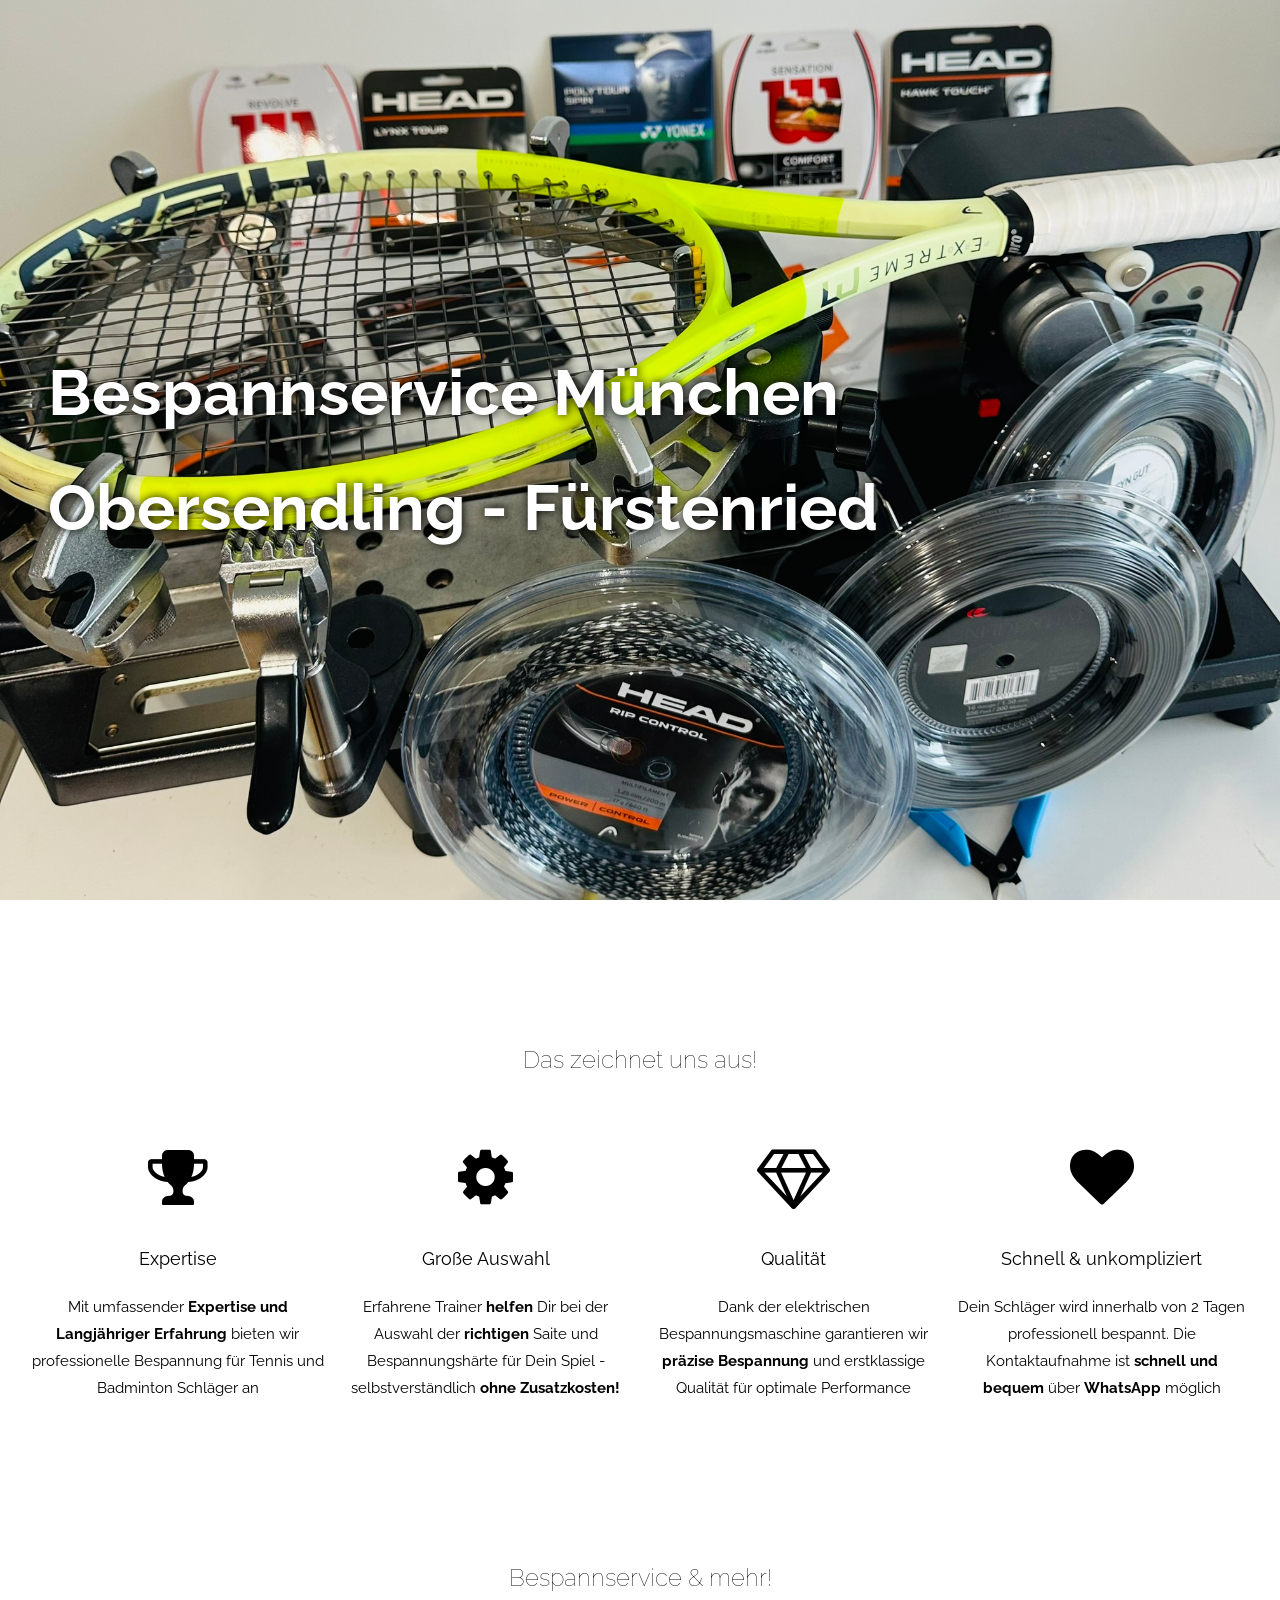
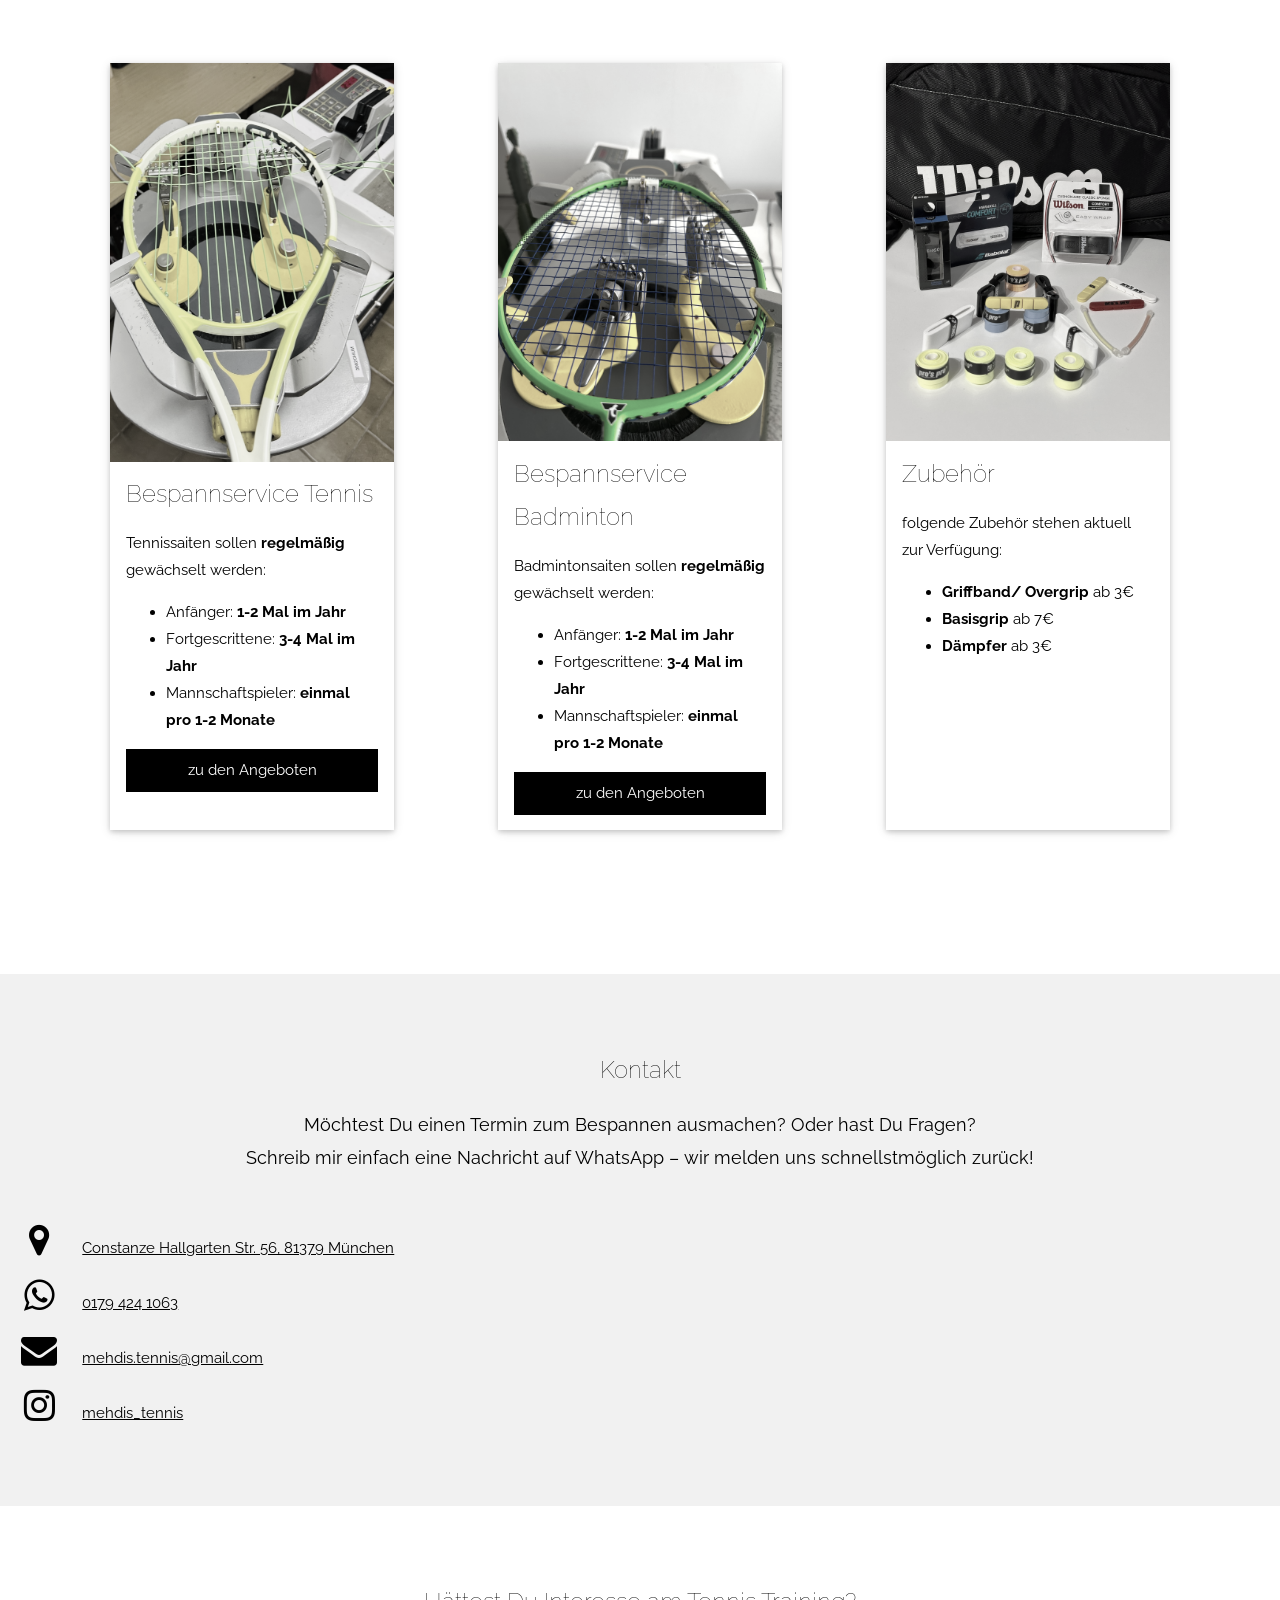
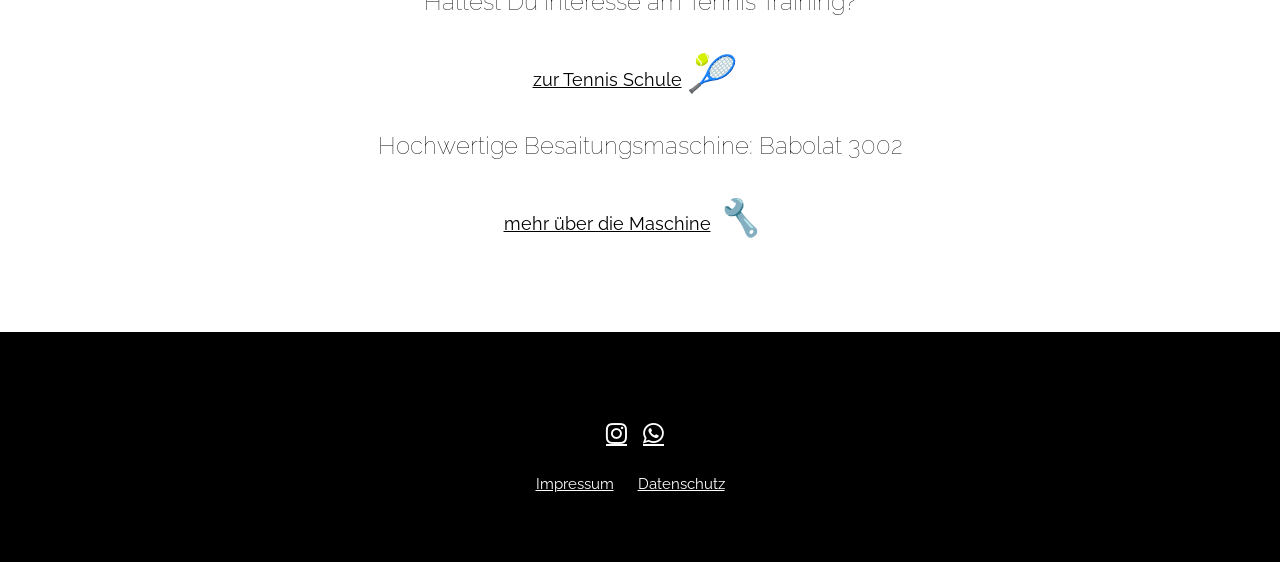
<file: index.html>
<!DOCTYPE html>
<html>
    <head>
        <title>Besaitung München</title>
        <link rel="icon" type="image/x-icon" href="/Assets/Bespannung.ico">
        <meta charset="UTF-8">
        <meta name="viewport" content="width=device-width, initial-scale=1">
        <link rel="stylesheet" href="style.css">
        <link rel="stylesheet" href="https://fonts.googleapis.com/css?family=Raleway">
        <link rel="stylesheet" href="https://cdnjs.cloudflare.com/ajax/libs/font-awesome/4.7.0/css/font-awesome.min.css">
        <style>
            body,h1,h2,h3,h4,h5,h6 {font-family: "Raleway", sans-serif}

            body, html {
            height: 100%;
            line-height: 1.8;
            }

            /* Full height image header */
            .bgimg-1 {
                background-position: center;
                background-size: cover;
                background-image: url("Assets/Tennis1.JPEG");
                min-height: 100%;
                transition: background-image 1s ease-in-out;
            }

            .w3-bar .w3-button {
            padding: 16px;
            }

            .inline-block{
                display: inline-block;
                margin-left: 50px;
            }


            .card-wrapper {
                display: flex;
                justify-content: space-between;
                align-items: stretch; /* Ensure all cards stretch to the same height */
                flex-wrap: wrap;
                margin: 0 auto;
            }

            .card-item {
                flex: 1;
                margin: 0 10px;
                max-width: 300px; /* Set max width to keep cards the same size */
                display: flex;
                flex-direction: column;
            }

            .w3-card {
                height: 100%; /* Make the card fill its container */
                display: flex;
                flex-direction: column;
            }

            .w3-container {
                flex-grow: 1; /* Ensures that the content container stretches to fill the card */
            }


            @media screen and (max-width: 768px) {
                .card-wrapper {
                    flex-direction: column; /* Stacks the cards vertically */
                    align-items: stretch; /* Ensures full-width stacking */
                }
                
                .card-item {
                    margin: 10px 0; /* Adds vertical space between the stacked cards */
                    max-width: 100%; /* Allow the cards to take up full width */
                }
            }

            .filter-me{
                filter: none;
            }
                
            @media screen and (max-width: 600px) {
                .w3-jumbo {
                    font-size: 40px !important; 
                }
                .w3-hide-small {
                    display: block;
                }
            }
                           
        </style>
    </head>

    <body>


    <!-- Header with full-height image -->
    <header class="bgimg-1 w3-display-container w3-grayscale-min filter-me" id="home">
        
        <script>
            const bgElement = document.querySelector(".bgimg-1"); // Get the div

            // Array of image URLs
            const images = ["Assets/Tennis1.JPEG", "Assets/Badminton1.JPEG"];

            let currentIndex = 0; // Start with the first image

            // Preload all images to avoid delay when changing the background
            const preloadImages = images.map(image => {
                const img = new Image();
                img.src = image;
                return img;
            }); 
                  

            function toggleBackgroundImage() {
                // Update the background image
                bgElement.style.transition = "background-image 1s ease-in-out"; // Smooth transition
                bgElement.style.backgroundImage = `url("${images[currentIndex]}")`;
        
                // Toggle the index between 0 and 1
                currentIndex = (currentIndex + 1) % images.length;
            }
        
            // Set an initial background immediately to avoid the white screen
            bgElement.style.backgroundImage = `url("${images[0]}")`;
        
            // Initialize the first image immediately
            toggleBackgroundImage();
        
            // Change the image every 4 seconds
            setInterval(toggleBackgroundImage, 4000);
        </script>
        

    <div class="w3-display-left w3-text-white" style="padding:48px; text-shadow: 1px 0 10px black;">
        <span class="w3-jumbo w3-hide-small" > <b> Bespannservice München Obersendling - Fürstenried </b></span><br>
    </div> 

    </header>

    <!-- About Section -->
    <div class="w3-container" style="padding:128px 16px" id="about">
    <h3 class="w3-center">Das zeichnet uns aus!</h3>
    <div class="w3-row-padding w3-center" style="margin-top:64px">

        <div class="w3-quarter">
            <i class="fa fa-trophy w3-margin-bottom w3-jumbo w3-center"></i>
            <p class="w3-large">Expertise</p>
            <p>Mit umfassender <b>Expertise und Langjähriger Erfahrung</b> bieten wir professionelle Bespannung für Tennis und Badminton Schläger an</p>
            </div>

        <div class="w3-quarter">
            <i class="fa fa-cog w3-margin-bottom w3-jumbo"></i>
            <p class="w3-large">Große Auswahl</p>
            <p> Erfahrene Trainer <b>helfen</b> Dir bei der Auswahl der <b>richtigen</b> Saite und Bespannungshärte für Dein Spiel -  
                selbstverständlich <b>ohne Zusatzkosten!</b> </p>
            </div>

        <div class="w3-quarter">
            <i class="fa fa-diamond w3-margin-bottom w3-jumbo"></i>
            <p class="w3-large">Qualität</p>
            <p>Dank der elektrischen Bespannungsmaschine garantieren wir <b>präzise Bespannung</b> und erstklassige Qualität für optimale Performance</p>
        </div>
        

        <div class="w3-quarter">
            <i class="fa fa-heart w3-margin-bottom w3-jumbo"></i>
            <p class="w3-large">Schnell & unkompliziert</p>
            <p>Dein Schläger wird innerhalb von 2 Tagen professionell bespannt. Die Kontaktaufnahme ist <b> schnell und bequem </b> über <b>WhatsApp</b> möglich  </p>
        </div>

    </div>
    </div>

    <!-- Products -->
    <div class="w3-container" style="padding:1px 16px; padding-bottom:128px" id="team">
        <h3 class="w3-center">Bespannservice & mehr!</h3>
        
        <div class="w3-row-padding w3-grayscale card-wrapper" style="margin-top:64px; display: flex; justify-content: space-between;">
        
            <div class="w3-col l3 m6 w3-margin-bottom card-item">  
                <div class="w3-card">
                    <img  src="Assets/Tennis2.JPEG" alt="tennisCard" style="width:100%">
                    <div class="w3-container flex-container">
                        <h3>Bespannservice Tennis</h3>
                        <p>Tennissaiten sollen <b>regelmäßig</b> gewächselt werden:
                            <ul>
                                <li> Anfänger: <b>1-2 Mal im Jahr</b></li>
                                <li> Fortgescrittene: <b>3-4 Mal im Jahr</b></li>
                                <li> Mannschaftspieler: <b>einmal pro 1-2 Monate</b></li>
                            </ul>
                        </p>
                        <p class="flex-end"><a href="Tennis.html" class="w3-button w3-black w3-block"> zu den Angeboten</a> </p>
                    </div>
                </div>
            </div>

            <div class="w3-col l3 m6 w3-margin-bottom card-item">
                <div class="w3-card">
                    <img src="Assets/Badminton2.JPEG" alt="badmintonCard" style="width:100%">
                    <div class="w3-container flex-container">
                        <h3>Bespannservice Badminton</h3>
                        <p>Badmintonsaiten sollen <b>regelmäßig</b> gewächselt werden:
                            <ul>
                                <li> Anfänger: <b>1-2 Mal im Jahr</b></li>
                                <li> Fortgescrittene: <b>3-4 Mal im Jahr</b></li>
                                <li> Mannschaftspieler: <b>einmal pro 1-2 Monate</b></li>
                            </ul>
                        </p>
                        <p class="flex-end"><a href="Badminton.html" class="w3-button w3-black w3-block"> zu den Angeboten</a> </p>
                    </div>
                </div>
            </div>

            <div class="w3-col l3 m6 w3-margin-bottom card-item">
                <div class="w3-card">
                    <img src="Assets/Zubehoer.JPEG" alt="zubehoerCard" style="width:100%">
                    <div class="w3-container">
                        <h3>Zubehör</h3>

                        <p>folgende Zubehör stehen aktuell zur Verfügung:
                            <ul>
                                <li> <b>Griffband/ Overgrip</b> ab 3€</li>
                                <li> <b> Basisgrip</b> ab 7€</li>
                                <li> <b> Dämpfer</b> ab 3€ </li>
                            </ul>
                        </p>


                    </div>
                </div>
            </div>
        </div>
    </div>
    </div>


    <!-- Modal for full size images on click-->
    <div id="modal01" class="w3-modal w3-black" onclick="this.style.display='none'">
        <span class="w3-button w3-xxlarge w3-black w3-padding-large w3-display-topright" title="Close Modal Image">&times;</span>
        <div class="w3-modal-content w3-animate-zoom w3-center w3-transparent w3-padding-64">
            <img id="img01" class="w3-image">
            <p id="caption" class="w3-opacity w3-large"></p>
        </div>
    </div>


    <!-- Contact Section -->
    <div class="w3-container w3-light-grey" style="padding:64px 16px" id="contact">
        <h3 class="w3-center">Kontakt</h3>
        <p class="w3-center w3-large">Möchtest Du einen Termin zum Bespannen ausmachen? Oder hast Du Fragen? 
            <br> Schreib mir einfach eine Nachricht auf WhatsApp – wir melden uns schnellstmöglich zurück!</p>
        <div style="margin-top:48px">
            <p>
                <i class="fa fa-map-marker fa-fw w3-xxlarge w3-margin-right"></i> 
                <a href="https://www.google.com/maps/dir//Constanze%20Hallgarten%20Stra%C3%9Fe%2056,%2081379%20M%C3%BCnchen" target="_blank">Constanze Hallgarten Str. 56, 81379 München
               </a>
              </p>
              
              
              <p>
                <i class="fa fa-whatsapp fa-fw w3-xxlarge w3-margin-right"></i> 
                <a href="https://wa.me/+491794241063?text=Hallo%2C%20ich%20m%C3%B6chte%20einen%20Termin%20f%C3%BCr%20eine%20neue%20Bespannung%20ausmachen.%20Meine%20Verf%C3%BCgbarkeit%20w%C3%A4re%20(BITTE%20TERMINE%20VORSCHLAGEN)%3A%0A-%20...%0A-%20...%0A%0ABitte%20um%20kurze%20R%C3%BCckmeldung!%20" target="_blank">0179 424 1063 </a>
                <!-- https://wa.me/+491794241063--> 
              </p>
              
              
              <p>
                <i class="fa fa-envelope fa-fw w3-xxlarge w3-margin-right"></i> 
                <a href="mailto:mehdis.tennis@gmail.com?subject=Termin%20Anfrage&body=Hallo%2C%20ich%20m%C3%B6chte%20einen%20Termin%20f%C3%BCr%20eine%20neue%20Bespannung%20ausmachen.%20Meine%20Verf%C3%BCgbarkeit%20w%C3%A4re%20(BITTE%20TERMINE%20VORSCHLAGEN)%3A%0A-%20...%0A-%20...%0A%0ABitte%20um%20kurze%20R%C3%BCckmeldung!%20" target="_blank">mehdis.tennis@gmail.com</a>
              </p>

              <p>
                <i class="fa fa-instagram fa-fw w3-xxlarge w3-margin-right"></i> 
                <a href="https://www.instagram.com/mehdis_tennis/profilecard/?igsh=MWcwcndlMDBweDc4MQ==" target="_blank">mehdis_tennis</a>
              </p>          
        </div>
    </div>



   <!-- About Section -->
   <div class="w3-container w3-center w3-large" style="padding:64px 16px" id="about">
    <h3 class="w3-center">Hättest Du Interesse am Tennis Training? </h3>
            <p>
                <a href=https://mehdis-tennis.webflow.io/ target="_blank">zur Tennis Schule</a>
                <i style='font-size:24px' class='fa-fw w3-xxlarge w3-margin-right'>&#x1F3BE;</i>
            </p>

    <h3 class="w3-center">Hochwertige Besaitungsmaschine: Babolat 3002 </h3>
            <p>
                <a href= "Maschine.html" target="_blank">mehr über die Maschine</a>
                <i style='font-size:24px' class='fa-fw w3-xxlarge w3-margin-right'>&#128295;</i>
            </p>

    </div>




    <!-- Footer -->
    <footer class="w3-center w3-black w3-padding-64">
        <div class="w3-xlarge w3-section">
            <a class="fa fa-instagram w3-hover-opacity" style="margin-right: 10px"href="https://www.instagram.com/mehdis_tennis/profilecard/?igsh=MWcwcndlMDBweDc4MQ=="></a>
            <a class="fa fa-whatsapp w3-hover-opacity" style="margin-right: 10px" href="https://wa.me/+491794241063"></a>
        </div>
        <a href="Impressum.html" target="_blank"> Impressum</a>
        <a href="datenschutz.html" style="margin: 0 20px" target="_blank"> Datenschutz</a>
    </footer>
    
    </body>
</html>
</file>
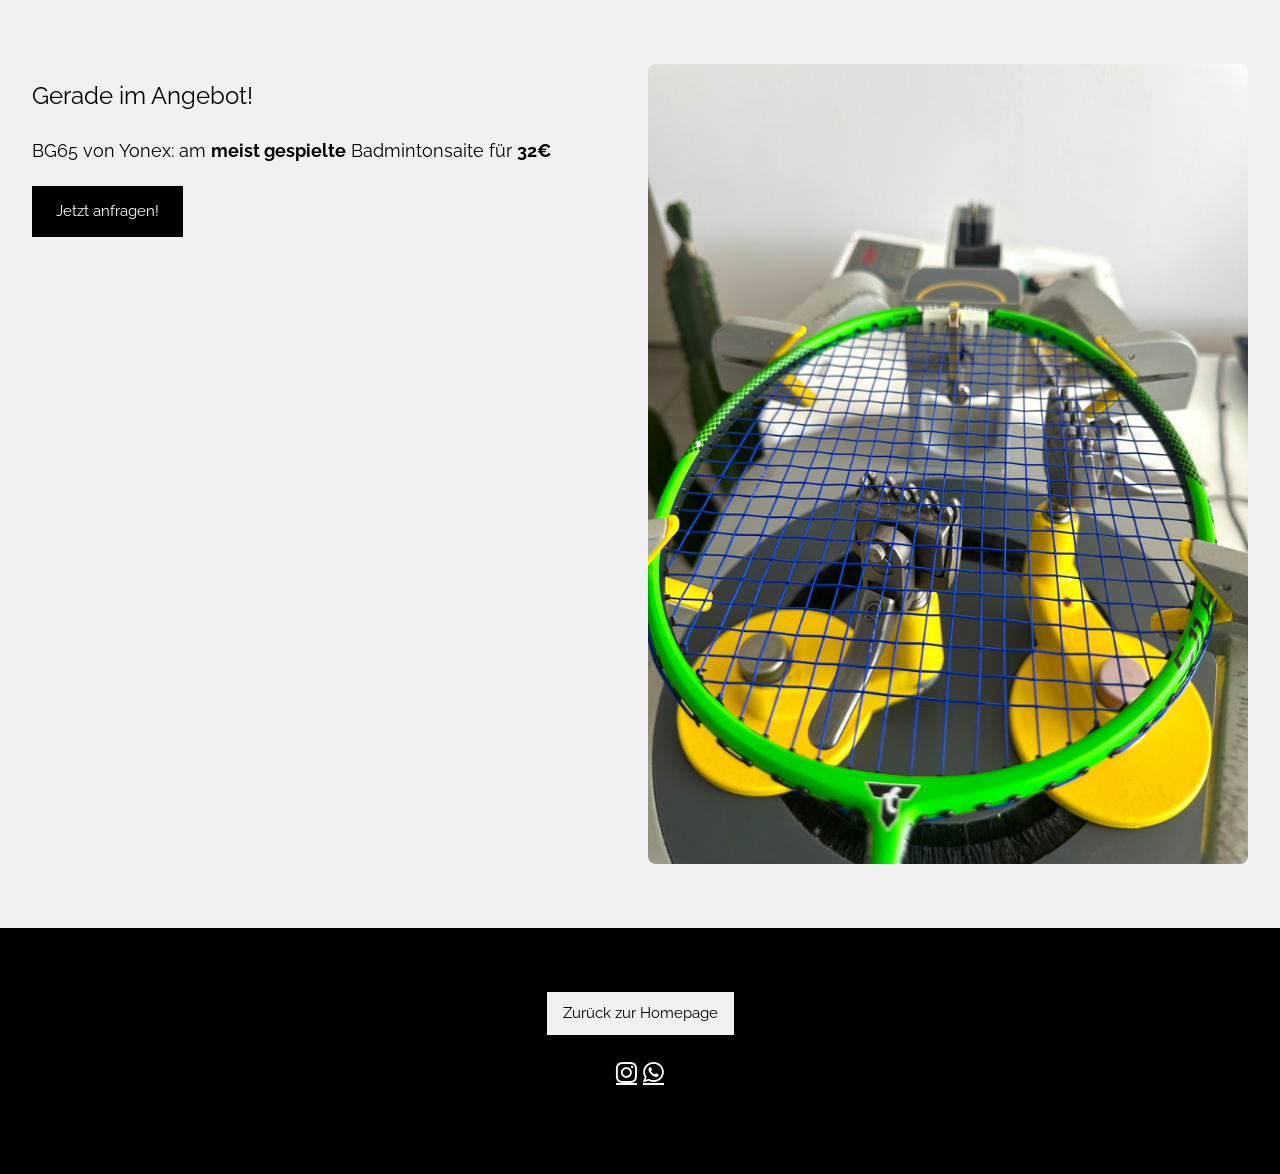
<file: Badminton.html>
<!DOCTYPE html>
<html>
  <head>
    <title>Besaitung München</title>
    <link rel="icon" type="image/x-icon" href="/Assets/Bespannung.ico" />
    <meta charset="UTF-8" />
    <meta name="viewport" content="width=device-width, initial-scale=1" />
    <link rel="stylesheet" href="https://www.w3schools.com/w3css/4/w3.css" />
    <link
      rel="stylesheet"
      href="https://fonts.googleapis.com/css?family=Raleway"
    />
    <link
      rel="stylesheet"
      href="https://cdnjs.cloudflare.com/ajax/libs/font-awesome/4.7.0/css/font-awesome.min.css"
    />
    <style>
      body,
      h1,
      h2,
      h3,
      h4,
      h5,
      h6 {
        font-family: "Raleway", sans-serif;
      }

      body,
      html {
        height: 100%;
        line-height: 1.8;
      }

      .inline-elem {
        display: inline-block;
      }
    </style>
  </head>

  <body>
    <!-- Promo Section - "We know design" -->
    <div class="w3-container w3-light-grey" style="padding: 64px 16px">
      <div class="w3-row-padding">
        <div class="w3-col m6">
          <h3>Gerade im Angebot!</h3>
          <p class="w3-large">
            BG65 von Yonex: am <b>meist gespielte</b> Badmintonsaite für
            <b>32€</b>
          </p>

          <a
            href="index.html#contact"
            class="w3-button w3-black w3-padding-large"
            >Jetzt anfragen!</a
          >
          <p></p>
        </div>

        <div class="w3-col m6">
          <img
            class="w3-image w3-round-large"
            src="Assets/Badminton2.JPEG"
            alt="Buildings"
            width="700"
            height="394"
          />
        </div>
      </div>
    </div>

    <!-- Footer -->
    <footer class="w3-center w3-black w3-padding-64">
      <a href="index.html" class="w3-button w3-light-grey"
        >Zurück zur Homepage</a
      >
      <div class="w3-xlarge w3-section">
        <a
          class="fa fa-instagram w3-hover-opacity"
          href="https://www.instagram.com/meuch_tennis/profilecard/?igsh=MWcwcndlMDBweDc4MQ=="
        ></a>
        <a
          class="fa fa-whatsapp w3-hover-opacity"
          href="https://wa.me/+491794241063"
        ></a>
      </div>
    </footer>
  </body>
</html>
</file>
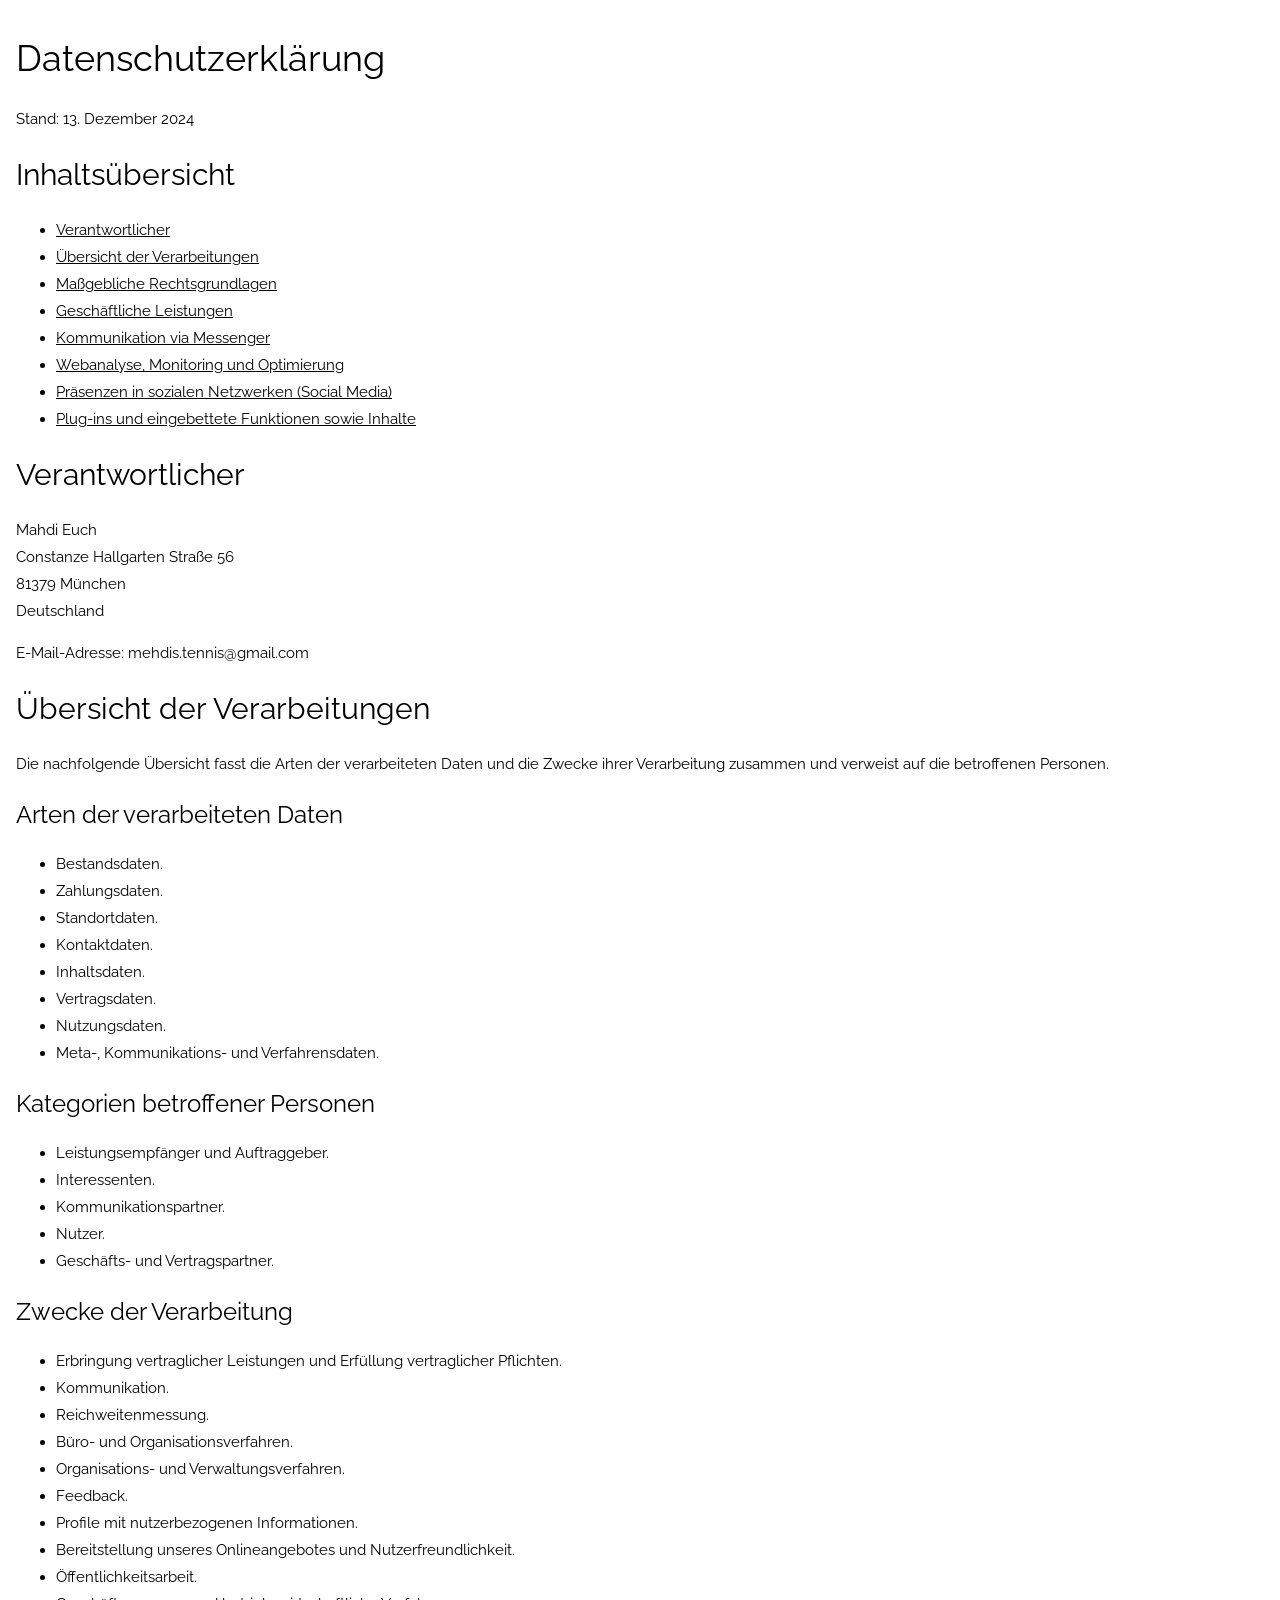
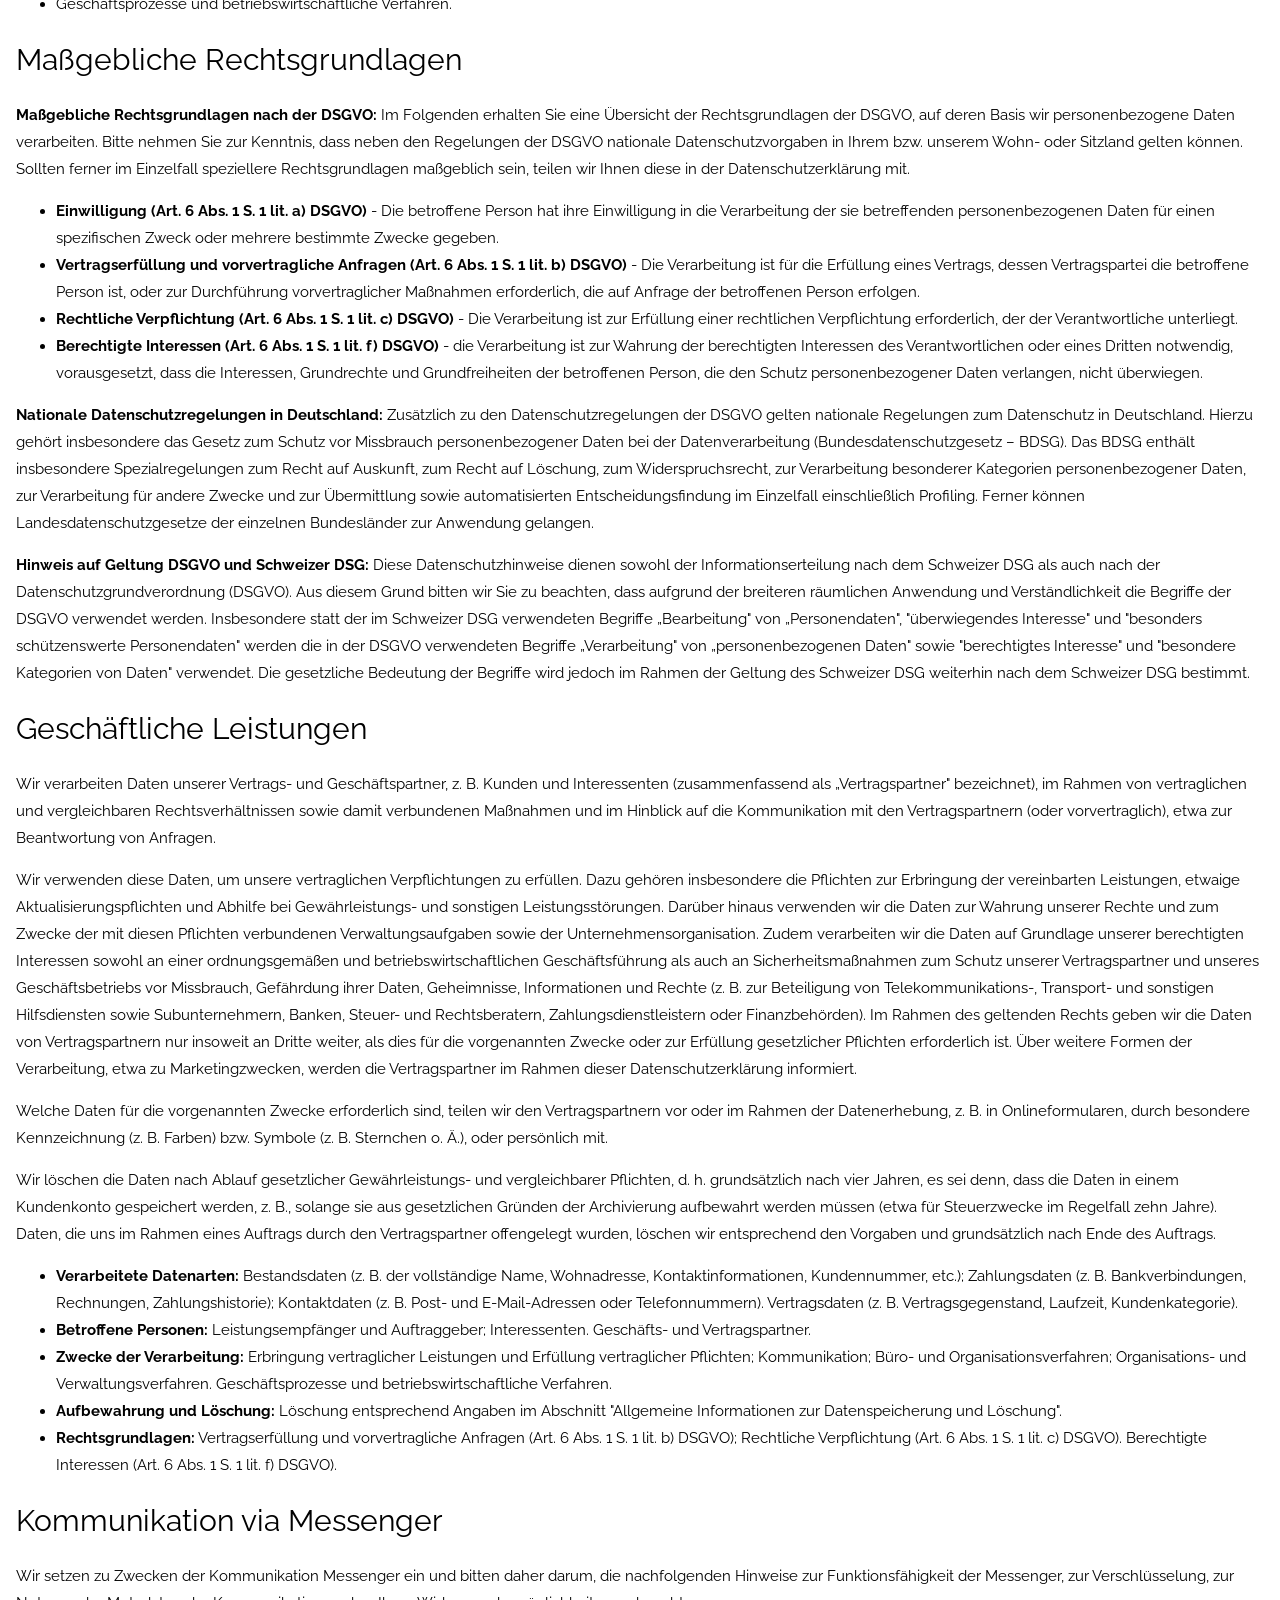
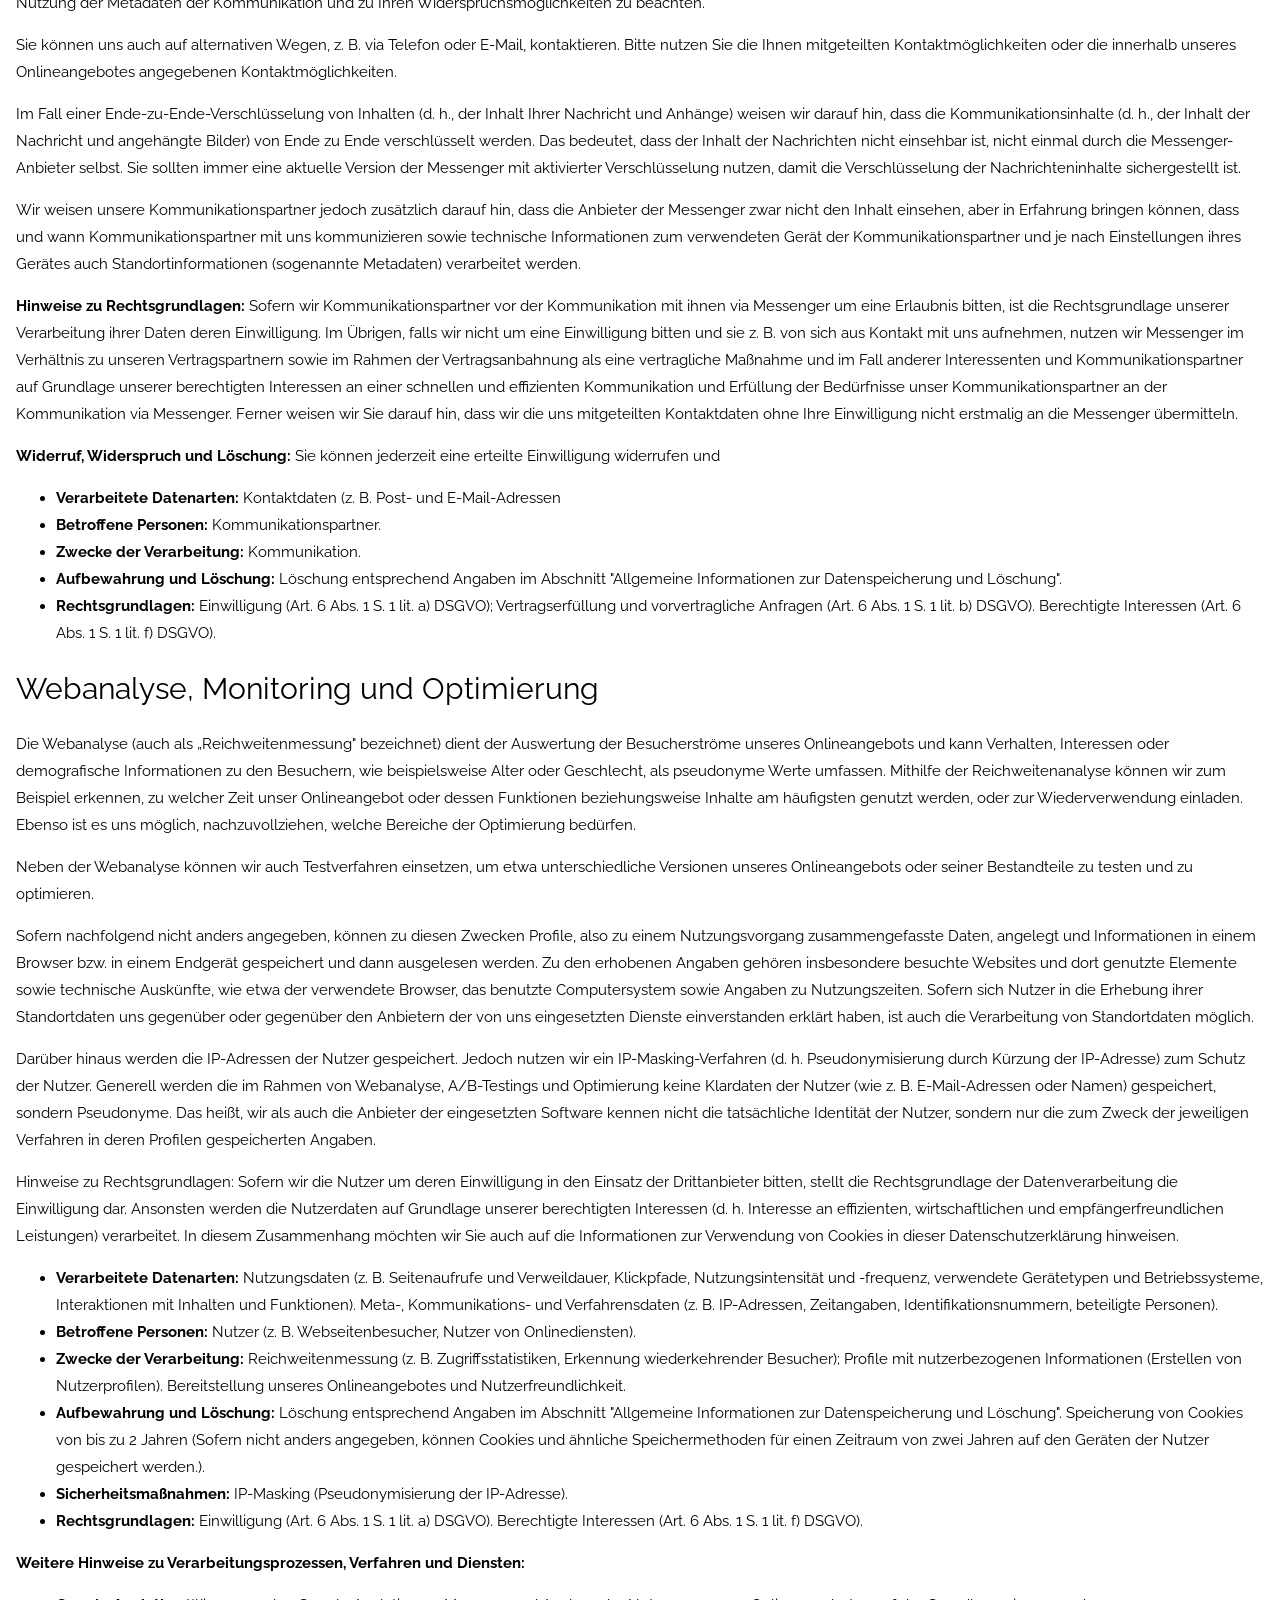
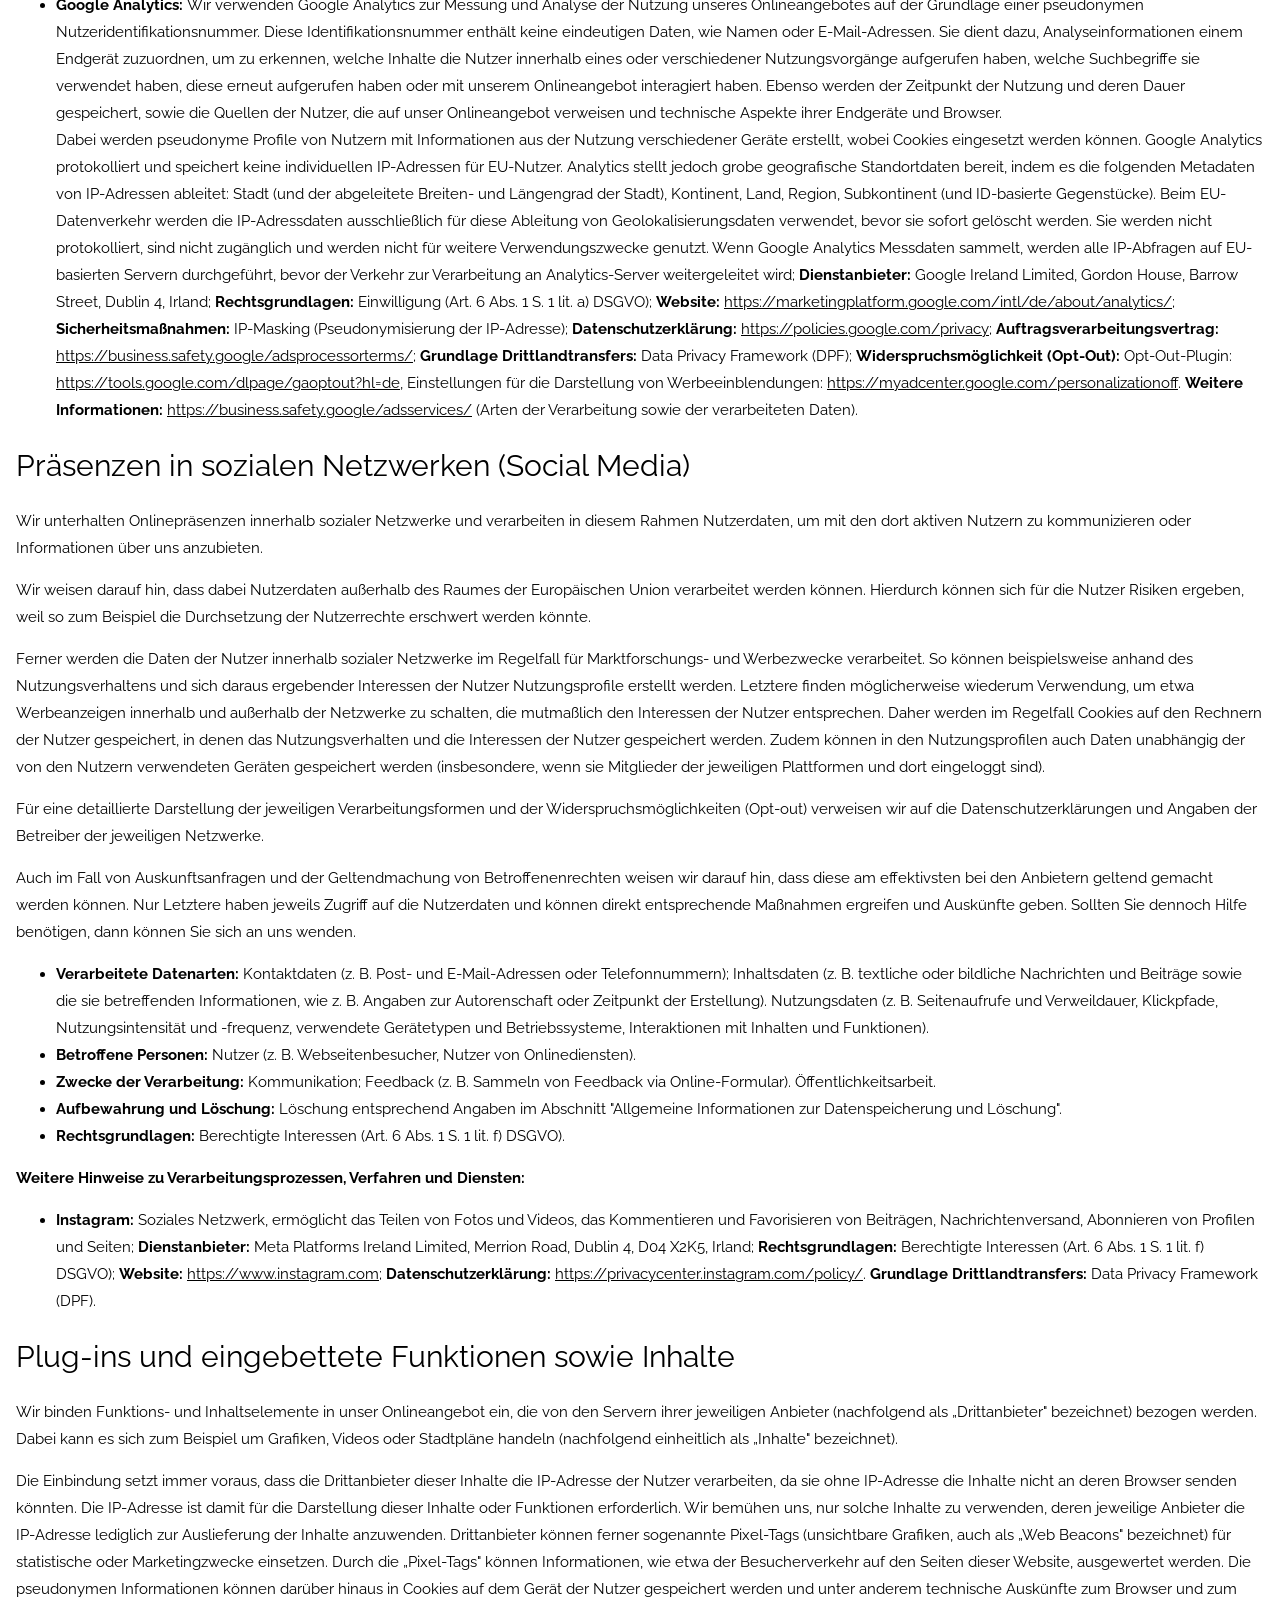
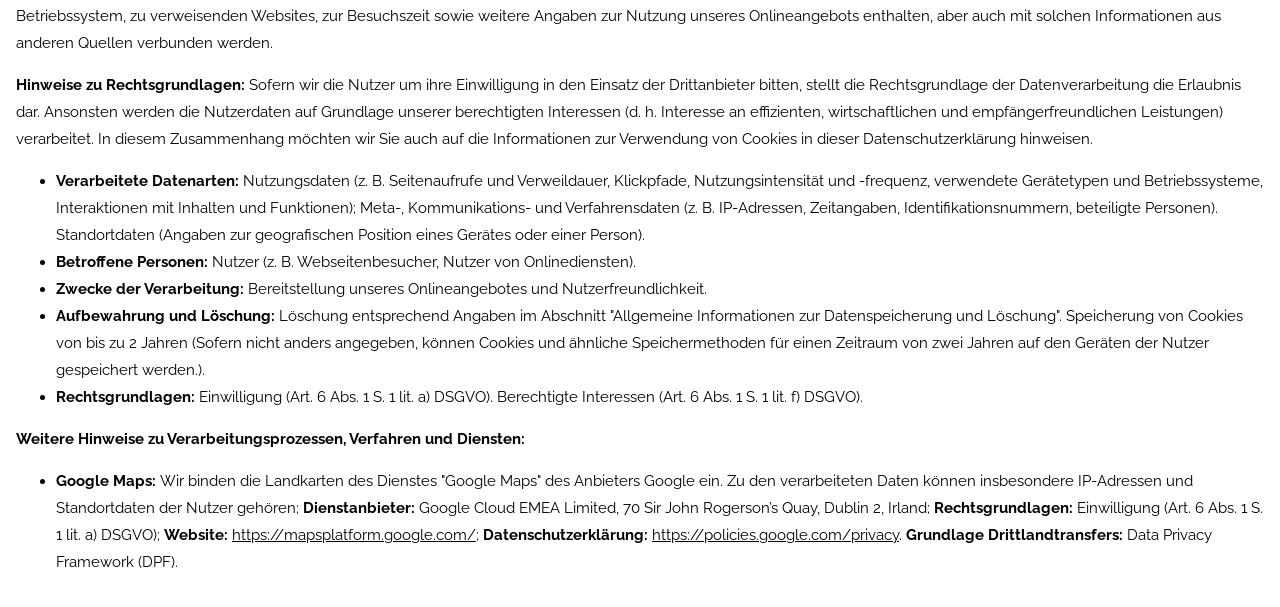
<file: datenschutz.html>
<!DOCTYPE html>
<html>
  <head>
    <title>Besaitung München</title>
    <link rel="icon" type="image/x-icon" href="/Assets/Bespannung.ico" />
    <meta charset="UTF-8" />
    <meta name="viewport" content="width=device-width, initial-scale=1" />
    <link rel="stylesheet" href="https://www.w3schools.com/w3css/4/w3.css" />
    <link
      rel="stylesheet"
      href="https://fonts.googleapis.com/css?family=Raleway"
    />
    <link
      rel="stylesheet"
      href="https://cdnjs.cloudflare.com/ajax/libs/font-awesome/4.7.0/css/font-awesome.min.css"
    />

    <style>
      body,
      h1,
      h2,
      h3,
      h4,
      h5,
      h6 {
        font-family: "Raleway", sans-serif;
      }

      body,
      html {
        min-height: 100vh;
        line-height: 1.8;
      }

      body {
        padding: 16px 16px;
      }
    </style>
  </head>

  <body>
    <h1>Datenschutzerklärung</h1>
    <p>Stand: 13. Dezember 2024</p>
    <h2>Inhaltsübersicht</h2>
    <ul class="index">
      <li><a class="index-link" href="#m3">Verantwortlicher</a></li>
      <li>
        <a class="index-link" href="#mOverview">Übersicht der Verarbeitungen</a>
      </li>
      <li>
        <a class="index-link" href="#m2427">Maßgebliche Rechtsgrundlagen</a>
      </li>
      <li><a class="index-link" href="#m317">Geschäftliche Leistungen</a></li>
      <li>
        <a class="index-link" href="#m391">Kommunikation via Messenger</a>
      </li>
      <li>
        <a class="index-link" href="#m263"
          >Webanalyse, Monitoring und Optimierung</a
        >
      </li>
      <li>
        <a class="index-link" href="#m136"
          >Präsenzen in sozialen Netzwerken (Social Media)</a
        >
      </li>
      <li>
        <a class="index-link" href="#m328"
          >Plug-ins und eingebettete Funktionen sowie Inhalte</a
        >
      </li>
    </ul>
    <h2 id="m3">Verantwortlicher</h2>
    <p>
      Mahdi Euch<br />Constanze Hallgarten Straße 56<br />81379 München<br />Deutschland
    </p>
    <p>E-Mail-Adresse: mehdis.tennis@gmail.com</p>

    <h2 id="mOverview">Übersicht der Verarbeitungen</h2>
    <p>
      Die nachfolgende Übersicht fasst die Arten der verarbeiteten Daten und die
      Zwecke ihrer Verarbeitung zusammen und verweist auf die betroffenen
      Personen.
    </p>
    <h3>Arten der verarbeiteten Daten</h3>
    <ul>
      <li>Bestandsdaten.</li>
      <li>Zahlungsdaten.</li>
      <li>Standortdaten.</li>
      <li>Kontaktdaten.</li>
      <li>Inhaltsdaten.</li>
      <li>Vertragsdaten.</li>
      <li>Nutzungsdaten.</li>
      <li>Meta-, Kommunikations- und Verfahrensdaten.</li>
    </ul>
    <h3>Kategorien betroffener Personen</h3>
    <ul>
      <li>Leistungsempfänger und Auftraggeber.</li>
      <li>Interessenten.</li>
      <li>Kommunikationspartner.</li>
      <li>Nutzer.</li>
      <li>Geschäfts- und Vertragspartner.</li>
    </ul>
    <h3>Zwecke der Verarbeitung</h3>
    <ul>
      <li>
        Erbringung vertraglicher Leistungen und Erfüllung vertraglicher
        Pflichten.
      </li>
      <li>Kommunikation.</li>
      <li>Reichweitenmessung.</li>
      <li>Büro- und Organisationsverfahren.</li>
      <li>Organisations- und Verwaltungsverfahren.</li>
      <li>Feedback.</li>
      <li>Profile mit nutzerbezogenen Informationen.</li>
      <li>Bereitstellung unseres Onlineangebotes und Nutzerfreundlichkeit.</li>
      <li>Öffentlichkeitsarbeit.</li>
      <li>Geschäftsprozesse und betriebswirtschaftliche Verfahren.</li>
    </ul>
    <h2 id="m2427">Maßgebliche Rechtsgrundlagen</h2>
    <p>
      <strong>Maßgebliche Rechtsgrundlagen nach der DSGVO: </strong>Im Folgenden
      erhalten Sie eine Übersicht der Rechtsgrundlagen der DSGVO, auf deren
      Basis wir personenbezogene Daten verarbeiten. Bitte nehmen Sie zur
      Kenntnis, dass neben den Regelungen der DSGVO nationale
      Datenschutzvorgaben in Ihrem bzw. unserem Wohn- oder Sitzland gelten
      können. Sollten ferner im Einzelfall speziellere Rechtsgrundlagen
      maßgeblich sein, teilen wir Ihnen diese in der Datenschutzerklärung mit.
    </p>
    <ul>
      <li>
        <strong>Einwilligung (Art. 6 Abs. 1 S. 1 lit. a) DSGVO)</strong> - Die
        betroffene Person hat ihre Einwilligung in die Verarbeitung der sie
        betreffenden personenbezogenen Daten für einen spezifischen Zweck oder
        mehrere bestimmte Zwecke gegeben.
      </li>
      <li>
        <strong
          >Vertragserfüllung und vorvertragliche Anfragen (Art. 6 Abs. 1 S. 1
          lit. b) DSGVO)</strong
        >
        - Die Verarbeitung ist für die Erfüllung eines Vertrags, dessen
        Vertragspartei die betroffene Person ist, oder zur Durchführung
        vorvertraglicher Maßnahmen erforderlich, die auf Anfrage der betroffenen
        Person erfolgen.
      </li>
      <li>
        <strong
          >Rechtliche Verpflichtung (Art. 6 Abs. 1 S. 1 lit. c) DSGVO)</strong
        >
        - Die Verarbeitung ist zur Erfüllung einer rechtlichen Verpflichtung
        erforderlich, der der Verantwortliche unterliegt.
      </li>
      <li>
        <strong
          >Berechtigte Interessen (Art. 6 Abs. 1 S. 1 lit. f) DSGVO)</strong
        >
        - die Verarbeitung ist zur Wahrung der berechtigten Interessen des
        Verantwortlichen oder eines Dritten notwendig, vorausgesetzt, dass die
        Interessen, Grundrechte und Grundfreiheiten der betroffenen Person, die
        den Schutz personenbezogener Daten verlangen, nicht überwiegen.
      </li>
    </ul>
    <p>
      <strong>Nationale Datenschutzregelungen in Deutschland: </strong
      >Zusätzlich zu den Datenschutzregelungen der DSGVO gelten nationale
      Regelungen zum Datenschutz in Deutschland. Hierzu gehört insbesondere das
      Gesetz zum Schutz vor Missbrauch personenbezogener Daten bei der
      Datenverarbeitung (Bundesdatenschutzgesetz – BDSG). Das BDSG enthält
      insbesondere Spezialregelungen zum Recht auf Auskunft, zum Recht auf
      Löschung, zum Widerspruchsrecht, zur Verarbeitung besonderer Kategorien
      personenbezogener Daten, zur Verarbeitung für andere Zwecke und zur
      Übermittlung sowie automatisierten Entscheidungsfindung im Einzelfall
      einschließlich Profiling. Ferner können Landesdatenschutzgesetze der
      einzelnen Bundesländer zur Anwendung gelangen.
    </p>
    <p>
      <strong>Hinweis auf Geltung DSGVO und Schweizer DSG: </strong>Diese
      Datenschutzhinweise dienen sowohl der Informationserteilung nach dem
      Schweizer DSG als auch nach der Datenschutzgrundverordnung (DSGVO). Aus
      diesem Grund bitten wir Sie zu beachten, dass aufgrund der breiteren
      räumlichen Anwendung und Verständlichkeit die Begriffe der DSGVO verwendet
      werden. Insbesondere statt der im Schweizer DSG verwendeten Begriffe
      „Bearbeitung" von „Personendaten", "überwiegendes Interesse" und
      "besonders schützenswerte Personendaten" werden die in der DSGVO
      verwendeten Begriffe „Verarbeitung" von „personenbezogenen Daten" sowie
      "berechtigtes Interesse" und "besondere Kategorien von Daten" verwendet.
      Die gesetzliche Bedeutung der Begriffe wird jedoch im Rahmen der Geltung
      des Schweizer DSG weiterhin nach dem Schweizer DSG bestimmt.
    </p>

    <h2 id="m317">Geschäftliche Leistungen</h2>
    <p>
      Wir verarbeiten Daten unserer Vertrags- und Geschäftspartner, z. B. Kunden
      und Interessenten (zusammenfassend als „Vertragspartner" bezeichnet), im
      Rahmen von vertraglichen und vergleichbaren Rechtsverhältnissen sowie
      damit verbundenen Maßnahmen und im Hinblick auf die Kommunikation mit den
      Vertragspartnern (oder vorvertraglich), etwa zur Beantwortung von
      Anfragen.
    </p>
    <p>
      Wir verwenden diese Daten, um unsere vertraglichen Verpflichtungen zu
      erfüllen. Dazu gehören insbesondere die Pflichten zur Erbringung der
      vereinbarten Leistungen, etwaige Aktualisierungspflichten und Abhilfe bei
      Gewährleistungs- und sonstigen Leistungsstörungen. Darüber hinaus
      verwenden wir die Daten zur Wahrung unserer Rechte und zum Zwecke der mit
      diesen Pflichten verbundenen Verwaltungsaufgaben sowie der
      Unternehmensorganisation. Zudem verarbeiten wir die Daten auf Grundlage
      unserer berechtigten Interessen sowohl an einer ordnungsgemäßen und
      betriebswirtschaftlichen Geschäftsführung als auch an Sicherheitsmaßnahmen
      zum Schutz unserer Vertragspartner und unseres Geschäftsbetriebs vor
      Missbrauch, Gefährdung ihrer Daten, Geheimnisse, Informationen und Rechte
      (z. B. zur Beteiligung von Telekommunikations-, Transport- und sonstigen
      Hilfsdiensten sowie Subunternehmern, Banken, Steuer- und Rechtsberatern,
      Zahlungsdienstleistern oder Finanzbehörden). Im Rahmen des geltenden
      Rechts geben wir die Daten von Vertragspartnern nur insoweit an Dritte
      weiter, als dies für die vorgenannten Zwecke oder zur Erfüllung
      gesetzlicher Pflichten erforderlich ist. Über weitere Formen der
      Verarbeitung, etwa zu Marketingzwecken, werden die Vertragspartner im
      Rahmen dieser Datenschutzerklärung informiert.
    </p>
    <p>
      Welche Daten für die vorgenannten Zwecke erforderlich sind, teilen wir den
      Vertragspartnern vor oder im Rahmen der Datenerhebung, z. B. in
      Onlineformularen, durch besondere Kennzeichnung (z. B. Farben) bzw.
      Symbole (z. B. Sternchen o. Ä.), oder persönlich mit.
    </p>
    <p>
      Wir löschen die Daten nach Ablauf gesetzlicher Gewährleistungs- und
      vergleichbarer Pflichten, d. h. grundsätzlich nach vier Jahren, es sei
      denn, dass die Daten in einem Kundenkonto gespeichert werden, z. B.,
      solange sie aus gesetzlichen Gründen der Archivierung aufbewahrt werden
      müssen (etwa für Steuerzwecke im Regelfall zehn Jahre). Daten, die uns im
      Rahmen eines Auftrags durch den Vertragspartner offengelegt wurden,
      löschen wir entsprechend den Vorgaben und grundsätzlich nach Ende des
      Auftrags.
    </p>
    <ul class="m-elements">
      <li>
        <strong>Verarbeitete Datenarten:</strong> Bestandsdaten (z. B. der
        vollständige Name, Wohnadresse, Kontaktinformationen, Kundennummer,
        etc.); Zahlungsdaten (z. B. Bankverbindungen, Rechnungen,
        Zahlungshistorie); Kontaktdaten (z. B. Post- und E-Mail-Adressen oder
        Telefonnummern). Vertragsdaten (z. B. Vertragsgegenstand, Laufzeit,
        Kundenkategorie).
      </li>
      <li>
        <strong>Betroffene Personen:</strong> Leistungsempfänger und
        Auftraggeber; Interessenten. Geschäfts- und Vertragspartner.
      </li>
      <li>
        <strong>Zwecke der Verarbeitung:</strong> Erbringung vertraglicher
        Leistungen und Erfüllung vertraglicher Pflichten; Kommunikation; Büro-
        und Organisationsverfahren; Organisations- und Verwaltungsverfahren.
        Geschäftsprozesse und betriebswirtschaftliche Verfahren.
      </li>
      <li>
        <strong>Aufbewahrung und Löschung:</strong> Löschung entsprechend
        Angaben im Abschnitt "Allgemeine Informationen zur Datenspeicherung und
        Löschung".
      </li>
      <li class="">
        <strong>Rechtsgrundlagen:</strong> Vertragserfüllung und vorvertragliche
        Anfragen (Art. 6 Abs. 1 S. 1 lit. b) DSGVO); Rechtliche Verpflichtung
        (Art. 6 Abs. 1 S. 1 lit. c) DSGVO). Berechtigte Interessen (Art. 6 Abs.
        1 S. 1 lit. f) DSGVO).
      </li>
    </ul>
    <h2 id="m391">Kommunikation via Messenger</h2>
    <p>
      Wir setzen zu Zwecken der Kommunikation Messenger ein und bitten daher
      darum, die nachfolgenden Hinweise zur Funktionsfähigkeit der Messenger,
      zur Verschlüsselung, zur Nutzung der Metadaten der Kommunikation und zu
      Ihren Widerspruchsmöglichkeiten zu beachten.
    </p>
    <p>
      Sie können uns auch auf alternativen Wegen, z. B. via Telefon oder E-Mail,
      kontaktieren. Bitte nutzen Sie die Ihnen mitgeteilten Kontaktmöglichkeiten
      oder die innerhalb unseres Onlineangebotes angegebenen
      Kontaktmöglichkeiten.
    </p>
    <p>
      Im Fall einer Ende-zu-Ende-Verschlüsselung von Inhalten (d. h., der Inhalt
      Ihrer Nachricht und Anhänge) weisen wir darauf hin, dass die
      Kommunikationsinhalte (d. h., der Inhalt der Nachricht und angehängte
      Bilder) von Ende zu Ende verschlüsselt werden. Das bedeutet, dass der
      Inhalt der Nachrichten nicht einsehbar ist, nicht einmal durch die
      Messenger-Anbieter selbst. Sie sollten immer eine aktuelle Version der
      Messenger mit aktivierter Verschlüsselung nutzen, damit die
      Verschlüsselung der Nachrichteninhalte sichergestellt ist.
    </p>
    <p>
      Wir weisen unsere Kommunikationspartner jedoch zusätzlich darauf hin, dass
      die Anbieter der Messenger zwar nicht den Inhalt einsehen, aber in
      Erfahrung bringen können, dass und wann Kommunikationspartner mit uns
      kommunizieren sowie technische Informationen zum verwendeten Gerät der
      Kommunikationspartner und je nach Einstellungen ihres Gerätes auch
      Standortinformationen (sogenannte Metadaten) verarbeitet werden.
    </p>
    <p>
      <strong>Hinweise zu Rechtsgrundlagen: </strong> Sofern wir
      Kommunikationspartner vor der Kommunikation mit ihnen via Messenger um
      eine Erlaubnis bitten, ist die Rechtsgrundlage unserer Verarbeitung ihrer
      Daten deren Einwilligung. Im Übrigen, falls wir nicht um eine Einwilligung
      bitten und sie z. B. von sich aus Kontakt mit uns aufnehmen, nutzen wir
      Messenger im Verhältnis zu unseren Vertragspartnern sowie im Rahmen der
      Vertragsanbahnung als eine vertragliche Maßnahme und im Fall anderer
      Interessenten und Kommunikationspartner auf Grundlage unserer berechtigten
      Interessen an einer schnellen und effizienten Kommunikation und Erfüllung
      der Bedürfnisse unser Kommunikationspartner an der Kommunikation via
      Messenger. Ferner weisen wir Sie darauf hin, dass wir die uns mitgeteilten
      Kontaktdaten ohne Ihre Einwilligung nicht erstmalig an die Messenger
      übermitteln.
    </p>
    <p>
      <strong>Widerruf, Widerspruch und Löschung:</strong> Sie können jederzeit
      eine erteilte Einwilligung widerrufen und
    </p>
    <ul class="m-elements">
      <li>
        <strong>Verarbeitete Datenarten:</strong> Kontaktdaten (z. B. Post- und
        E-Mail-Adressen
      </li>
      <li><strong>Betroffene Personen:</strong> Kommunikationspartner.</li>
      <li><strong>Zwecke der Verarbeitung:</strong> Kommunikation.</li>
      <li>
        <strong>Aufbewahrung und Löschung:</strong> Löschung entsprechend
        Angaben im Abschnitt "Allgemeine Informationen zur Datenspeicherung und
        Löschung".
      </li>
      <li class="">
        <strong>Rechtsgrundlagen:</strong> Einwilligung (Art. 6 Abs. 1 S. 1 lit.
        a) DSGVO); Vertragserfüllung und vorvertragliche Anfragen (Art. 6 Abs. 1
        S. 1 lit. b) DSGVO). Berechtigte Interessen (Art. 6 Abs. 1 S. 1 lit. f)
        DSGVO).
      </li>
    </ul>
    <h2 id="m263">Webanalyse, Monitoring und Optimierung</h2>
    <p>
      Die Webanalyse (auch als „Reichweitenmessung" bezeichnet) dient der
      Auswertung der Besucherströme unseres Onlineangebots und kann Verhalten,
      Interessen oder demografische Informationen zu den Besuchern, wie
      beispielsweise Alter oder Geschlecht, als pseudonyme Werte umfassen.
      Mithilfe der Reichweitenanalyse können wir zum Beispiel erkennen, zu
      welcher Zeit unser Onlineangebot oder dessen Funktionen beziehungsweise
      Inhalte am häufigsten genutzt werden, oder zur Wiederverwendung einladen.
      Ebenso ist es uns möglich, nachzuvollziehen, welche Bereiche der
      Optimierung bedürfen.
    </p>
    <p>
      Neben der Webanalyse können wir auch Testverfahren einsetzen, um etwa
      unterschiedliche Versionen unseres Onlineangebots oder seiner Bestandteile
      zu testen und zu optimieren.
    </p>
    <p>
      Sofern nachfolgend nicht anders angegeben, können zu diesen Zwecken
      Profile, also zu einem Nutzungsvorgang zusammengefasste Daten, angelegt
      und Informationen in einem Browser bzw. in einem Endgerät gespeichert und
      dann ausgelesen werden. Zu den erhobenen Angaben gehören insbesondere
      besuchte Websites und dort genutzte Elemente sowie technische Auskünfte,
      wie etwa der verwendete Browser, das benutzte Computersystem sowie Angaben
      zu Nutzungszeiten. Sofern sich Nutzer in die Erhebung ihrer Standortdaten
      uns gegenüber oder gegenüber den Anbietern der von uns eingesetzten
      Dienste einverstanden erklärt haben, ist auch die Verarbeitung von
      Standortdaten möglich.
    </p>
    <p>
      Darüber hinaus werden die IP-Adressen der Nutzer gespeichert. Jedoch
      nutzen wir ein IP-Masking-Verfahren (d. h. Pseudonymisierung durch Kürzung
      der IP-Adresse) zum Schutz der Nutzer. Generell werden die im Rahmen von
      Webanalyse, A/B-Testings und Optimierung keine Klardaten der Nutzer (wie
      z. B. E-Mail-Adressen oder Namen) gespeichert, sondern Pseudonyme. Das
      heißt, wir als auch die Anbieter der eingesetzten Software kennen nicht
      die tatsächliche Identität der Nutzer, sondern nur die zum Zweck der
      jeweiligen Verfahren in deren Profilen gespeicherten Angaben.
    </p>
    <p>
      Hinweise zu Rechtsgrundlagen: Sofern wir die Nutzer um deren Einwilligung
      in den Einsatz der Drittanbieter bitten, stellt die Rechtsgrundlage der
      Datenverarbeitung die Einwilligung dar. Ansonsten werden die Nutzerdaten
      auf Grundlage unserer berechtigten Interessen (d. h. Interesse an
      effizienten, wirtschaftlichen und empfängerfreundlichen Leistungen)
      verarbeitet. In diesem Zusammenhang möchten wir Sie auch auf die
      Informationen zur Verwendung von Cookies in dieser Datenschutzerklärung
      hinweisen.
    </p>
    <ul class="m-elements">
      <li>
        <strong>Verarbeitete Datenarten:</strong> Nutzungsdaten (z. B.
        Seitenaufrufe und Verweildauer, Klickpfade, Nutzungsintensität und
        -frequenz, verwendete Gerätetypen und Betriebssysteme, Interaktionen mit
        Inhalten und Funktionen). Meta-, Kommunikations- und Verfahrensdaten (z.
        B. IP-Adressen, Zeitangaben, Identifikationsnummern, beteiligte
        Personen).
      </li>
      <li>
        <strong>Betroffene Personen:</strong> Nutzer (z. B. Webseitenbesucher,
        Nutzer von Onlinediensten).
      </li>
      <li>
        <strong>Zwecke der Verarbeitung:</strong> Reichweitenmessung (z. B.
        Zugriffsstatistiken, Erkennung wiederkehrender Besucher); Profile mit
        nutzerbezogenen Informationen (Erstellen von Nutzerprofilen).
        Bereitstellung unseres Onlineangebotes und Nutzerfreundlichkeit.
      </li>
      <li>
        <strong>Aufbewahrung und Löschung:</strong> Löschung entsprechend
        Angaben im Abschnitt "Allgemeine Informationen zur Datenspeicherung und
        Löschung". Speicherung von Cookies von bis zu 2 Jahren (Sofern nicht
        anders angegeben, können Cookies und ähnliche Speichermethoden für einen
        Zeitraum von zwei Jahren auf den Geräten der Nutzer gespeichert
        werden.).
      </li>
      <li>
        <strong>Sicherheitsmaßnahmen:</strong> IP-Masking (Pseudonymisierung der
        IP-Adresse).
      </li>
      <li class="">
        <strong>Rechtsgrundlagen:</strong> Einwilligung (Art. 6 Abs. 1 S. 1 lit.
        a) DSGVO). Berechtigte Interessen (Art. 6 Abs. 1 S. 1 lit. f) DSGVO).
      </li>
    </ul>
    <p>
      <strong
        >Weitere Hinweise zu Verarbeitungsprozessen, Verfahren und
        Diensten:</strong
      >
    </p>
    <ul class="m-elements">
      <li>
        <strong>Google Analytics: </strong>Wir verwenden Google Analytics zur
        Messung und Analyse der Nutzung unseres Onlineangebotes auf der
        Grundlage einer pseudonymen Nutzeridentifikationsnummer. Diese
        Identifikationsnummer enthält keine eindeutigen Daten, wie Namen oder
        E-Mail-Adressen. Sie dient dazu, Analyseinformationen einem Endgerät
        zuzuordnen, um zu erkennen, welche Inhalte die Nutzer innerhalb eines
        oder verschiedener Nutzungsvorgänge aufgerufen haben, welche
        Suchbegriffe sie verwendet haben, diese erneut aufgerufen haben oder mit
        unserem Onlineangebot interagiert haben. Ebenso werden der Zeitpunkt der
        Nutzung und deren Dauer gespeichert, sowie die Quellen der Nutzer, die
        auf unser Onlineangebot verweisen und technische Aspekte ihrer Endgeräte
        und Browser.<br />Dabei werden pseudonyme Profile von Nutzern mit
        Informationen aus der Nutzung verschiedener Geräte erstellt, wobei
        Cookies eingesetzt werden können. Google Analytics protokolliert und
        speichert keine individuellen IP-Adressen für EU-Nutzer. Analytics
        stellt jedoch grobe geografische Standortdaten bereit, indem es die
        folgenden Metadaten von IP-Adressen ableitet: Stadt (und der abgeleitete
        Breiten- und Längengrad der Stadt), Kontinent, Land, Region,
        Subkontinent (und ID-basierte Gegenstücke). Beim EU-Datenverkehr werden
        die IP-Adressdaten ausschließlich für diese Ableitung von
        Geolokalisierungsdaten verwendet, bevor sie sofort gelöscht werden. Sie
        werden nicht protokolliert, sind nicht zugänglich und werden nicht für
        weitere Verwendungszwecke genutzt. Wenn Google Analytics Messdaten
        sammelt, werden alle IP-Abfragen auf EU-basierten Servern durchgeführt,
        bevor der Verkehr zur Verarbeitung an Analytics-Server weitergeleitet
        wird; <strong>Dienstanbieter:</strong> Google Ireland Limited, Gordon
        House, Barrow Street, Dublin 4, Irland;
        <span class=""
          ><strong>Rechtsgrundlagen:</strong> Einwilligung (Art. 6 Abs. 1 S. 1
          lit. a) DSGVO); </span
        ><strong>Website:</strong>
        <a
          href="https://marketingplatform.google.com/intl/de/about/analytics/"
          target="_blank"
          >https://marketingplatform.google.com/intl/de/about/analytics/</a
        >; <strong>Sicherheitsmaßnahmen:</strong> IP-Masking (Pseudonymisierung
        der IP-Adresse);
        <strong>Datenschutzerklärung:</strong>
        <a href="https://policies.google.com/privacy" target="_blank"
          >https://policies.google.com/privacy</a
        >; <strong>Auftragsverarbeitungsvertrag:</strong>
        <a
          href="https://business.safety.google/adsprocessorterms/"
          target="_blank"
          >https://business.safety.google/adsprocessorterms/</a
        >; <strong>Grundlage Drittlandtransfers:</strong> Data Privacy Framework
        (DPF);
        <strong>Widerspruchsmöglichkeit (Opt-Out):</strong> Opt-Out-Plugin:
        <a href="https://tools.google.com/dlpage/gaoptout?hl=de" target="_blank"
          >https://tools.google.com/dlpage/gaoptout?hl=de</a
        >, Einstellungen für die Darstellung von Werbeeinblendungen:
        <a
          href="https://myadcenter.google.com/personalizationoff"
          target="_blank"
          >https://myadcenter.google.com/personalizationoff</a
        >. <strong>Weitere Informationen:</strong>
        <a href="https://business.safety.google/adsservices/" target="_blank"
          >https://business.safety.google/adsservices/</a
        >
        (Arten der Verarbeitung sowie der verarbeiteten Daten).
      </li>
    </ul>
    <h2 id="m136">Präsenzen in sozialen Netzwerken (Social Media)</h2>
    <p>
      Wir unterhalten Onlinepräsenzen innerhalb sozialer Netzwerke und
      verarbeiten in diesem Rahmen Nutzerdaten, um mit den dort aktiven Nutzern
      zu kommunizieren oder Informationen über uns anzubieten.
    </p>
    <p>
      Wir weisen darauf hin, dass dabei Nutzerdaten außerhalb des Raumes der
      Europäischen Union verarbeitet werden können. Hierdurch können sich für
      die Nutzer Risiken ergeben, weil so zum Beispiel die Durchsetzung der
      Nutzerrechte erschwert werden könnte.
    </p>
    <p>
      Ferner werden die Daten der Nutzer innerhalb sozialer Netzwerke im
      Regelfall für Marktforschungs- und Werbezwecke verarbeitet. So können
      beispielsweise anhand des Nutzungsverhaltens und sich daraus ergebender
      Interessen der Nutzer Nutzungsprofile erstellt werden. Letztere finden
      möglicherweise wiederum Verwendung, um etwa Werbeanzeigen innerhalb und
      außerhalb der Netzwerke zu schalten, die mutmaßlich den Interessen der
      Nutzer entsprechen. Daher werden im Regelfall Cookies auf den Rechnern der
      Nutzer gespeichert, in denen das Nutzungsverhalten und die Interessen der
      Nutzer gespeichert werden. Zudem können in den Nutzungsprofilen auch Daten
      unabhängig der von den Nutzern verwendeten Geräten gespeichert werden
      (insbesondere, wenn sie Mitglieder der jeweiligen Plattformen und dort
      eingeloggt sind).
    </p>
    <p>
      Für eine detaillierte Darstellung der jeweiligen Verarbeitungsformen und
      der Widerspruchsmöglichkeiten (Opt-out) verweisen wir auf die
      Datenschutzerklärungen und Angaben der Betreiber der jeweiligen Netzwerke.
    </p>
    <p>
      Auch im Fall von Auskunftsanfragen und der Geltendmachung von
      Betroffenenrechten weisen wir darauf hin, dass diese am effektivsten bei
      den Anbietern geltend gemacht werden können. Nur Letztere haben jeweils
      Zugriff auf die Nutzerdaten und können direkt entsprechende Maßnahmen
      ergreifen und Auskünfte geben. Sollten Sie dennoch Hilfe benötigen, dann
      können Sie sich an uns wenden.
    </p>
    <ul class="m-elements">
      <li>
        <strong>Verarbeitete Datenarten:</strong> Kontaktdaten (z. B. Post- und
        E-Mail-Adressen oder Telefonnummern); Inhaltsdaten (z. B. textliche oder
        bildliche Nachrichten und Beiträge sowie die sie betreffenden
        Informationen, wie z. B. Angaben zur Autorenschaft oder Zeitpunkt der
        Erstellung). Nutzungsdaten (z. B. Seitenaufrufe und Verweildauer,
        Klickpfade, Nutzungsintensität und -frequenz, verwendete Gerätetypen und
        Betriebssysteme, Interaktionen mit Inhalten und Funktionen).
      </li>
      <li>
        <strong>Betroffene Personen:</strong> Nutzer (z. B. Webseitenbesucher,
        Nutzer von Onlinediensten).
      </li>
      <li>
        <strong>Zwecke der Verarbeitung:</strong> Kommunikation; Feedback (z. B.
        Sammeln von Feedback via Online-Formular). Öffentlichkeitsarbeit.
      </li>
      <li>
        <strong>Aufbewahrung und Löschung:</strong> Löschung entsprechend
        Angaben im Abschnitt "Allgemeine Informationen zur Datenspeicherung und
        Löschung".
      </li>
      <li class="">
        <strong>Rechtsgrundlagen:</strong> Berechtigte Interessen (Art. 6 Abs. 1
        S. 1 lit. f) DSGVO).
      </li>
    </ul>
    <p>
      <strong
        >Weitere Hinweise zu Verarbeitungsprozessen, Verfahren und
        Diensten:</strong
      >
    </p>
    <ul class="m-elements">
      <li>
        <strong>Instagram: </strong>Soziales Netzwerk, ermöglicht das Teilen von
        Fotos und Videos, das Kommentieren und Favorisieren von Beiträgen,
        Nachrichtenversand, Abonnieren von Profilen und Seiten;
        <strong>Dienstanbieter:</strong> Meta Platforms Ireland Limited, Merrion
        Road, Dublin 4, D04 X2K5, Irland;
        <span class=""
          ><strong>Rechtsgrundlagen:</strong> Berechtigte Interessen (Art. 6
          Abs. 1 S. 1 lit. f) DSGVO); </span
        ><strong>Website:</strong>
        <a href="https://www.instagram.com" target="_blank"
          >https://www.instagram.com</a
        >; <strong>Datenschutzerklärung:</strong>
        <a href="https://privacycenter.instagram.com/policy/" target="_blank"
          >https://privacycenter.instagram.com/policy/</a
        >. <strong>Grundlage Drittlandtransfers:</strong> Data Privacy Framework
        (DPF).
      </li>
    </ul>
    <h2 id="m328">Plug-ins und eingebettete Funktionen sowie Inhalte</h2>
    <p>
      Wir binden Funktions- und Inhaltselemente in unser Onlineangebot ein, die
      von den Servern ihrer jeweiligen Anbieter (nachfolgend als „Drittanbieter"
      bezeichnet) bezogen werden. Dabei kann es sich zum Beispiel um Grafiken,
      Videos oder Stadtpläne handeln (nachfolgend einheitlich als „Inhalte"
      bezeichnet).
    </p>
    <p>
      Die Einbindung setzt immer voraus, dass die Drittanbieter dieser Inhalte
      die IP-Adresse der Nutzer verarbeiten, da sie ohne IP-Adresse die Inhalte
      nicht an deren Browser senden könnten. Die IP-Adresse ist damit für die
      Darstellung dieser Inhalte oder Funktionen erforderlich. Wir bemühen uns,
      nur solche Inhalte zu verwenden, deren jeweilige Anbieter die IP-Adresse
      lediglich zur Auslieferung der Inhalte anzuwenden. Drittanbieter können
      ferner sogenannte Pixel-Tags (unsichtbare Grafiken, auch als „Web Beacons"
      bezeichnet) für statistische oder Marketingzwecke einsetzen. Durch die
      „Pixel-Tags" können Informationen, wie etwa der Besucherverkehr auf den
      Seiten dieser Website, ausgewertet werden. Die pseudonymen Informationen
      können darüber hinaus in Cookies auf dem Gerät der Nutzer gespeichert
      werden und unter anderem technische Auskünfte zum Browser und zum
      Betriebssystem, zu verweisenden Websites, zur Besuchszeit sowie weitere
      Angaben zur Nutzung unseres Onlineangebots enthalten, aber auch mit
      solchen Informationen aus anderen Quellen verbunden werden.
    </p>
    <p>
      <strong>Hinweise zu Rechtsgrundlagen:</strong> Sofern wir die Nutzer um
      ihre Einwilligung in den Einsatz der Drittanbieter bitten, stellt die
      Rechtsgrundlage der Datenverarbeitung die Erlaubnis dar. Ansonsten werden
      die Nutzerdaten auf Grundlage unserer berechtigten Interessen (d. h.
      Interesse an effizienten, wirtschaftlichen und empfängerfreundlichen
      Leistungen) verarbeitet. In diesem Zusammenhang möchten wir Sie auch auf
      die Informationen zur Verwendung von Cookies in dieser
      Datenschutzerklärung hinweisen.
    </p>
    <ul class="m-elements">
      <li>
        <strong>Verarbeitete Datenarten:</strong> Nutzungsdaten (z. B.
        Seitenaufrufe und Verweildauer, Klickpfade, Nutzungsintensität und
        -frequenz, verwendete Gerätetypen und Betriebssysteme, Interaktionen mit
        Inhalten und Funktionen); Meta-, Kommunikations- und Verfahrensdaten (z.
        B. IP-Adressen, Zeitangaben, Identifikationsnummern, beteiligte
        Personen). Standortdaten (Angaben zur geografischen Position eines
        Gerätes oder einer Person).
      </li>
      <li>
        <strong>Betroffene Personen:</strong> Nutzer (z. B. Webseitenbesucher,
        Nutzer von Onlinediensten).
      </li>
      <li>
        <strong>Zwecke der Verarbeitung:</strong> Bereitstellung unseres
        Onlineangebotes und Nutzerfreundlichkeit.
      </li>
      <li>
        <strong>Aufbewahrung und Löschung:</strong> Löschung entsprechend
        Angaben im Abschnitt "Allgemeine Informationen zur Datenspeicherung und
        Löschung". Speicherung von Cookies von bis zu 2 Jahren (Sofern nicht
        anders angegeben, können Cookies und ähnliche Speichermethoden für einen
        Zeitraum von zwei Jahren auf den Geräten der Nutzer gespeichert
        werden.).
      </li>
      <li class="">
        <strong>Rechtsgrundlagen:</strong> Einwilligung (Art. 6 Abs. 1 S. 1 lit.
        a) DSGVO). Berechtigte Interessen (Art. 6 Abs. 1 S. 1 lit. f) DSGVO).
      </li>
    </ul>
    <p>
      <strong
        >Weitere Hinweise zu Verarbeitungsprozessen, Verfahren und
        Diensten:</strong
      >
    </p>
    <ul class="m-elements">
      <li>
        <strong>Google Maps: </strong>Wir binden die Landkarten des Dienstes
        "Google Maps" des Anbieters Google ein. Zu den verarbeiteten Daten
        können insbesondere IP-Adressen und Standortdaten der Nutzer gehören;
        <strong>Dienstanbieter:</strong> Google Cloud EMEA Limited, 70 Sir John
        Rogerson’s Quay, Dublin 2, Irland;
        <span class=""
          ><strong>Rechtsgrundlagen:</strong> Einwilligung (Art. 6 Abs. 1 S. 1
          lit. a) DSGVO); </span
        ><strong>Website:</strong>
        <a href="https://mapsplatform.google.com/" target="_blank"
          >https://mapsplatform.google.com/</a
        >; <strong>Datenschutzerklärung:</strong>
        <a href="https://policies.google.com/privacy" target="_blank"
          >https://policies.google.com/privacy</a
        >. <strong>Grundlage Drittlandtransfers:</strong> Data Privacy Framework
        (DPF).
      </li>
    </ul>
  </body>
</html>
</file>
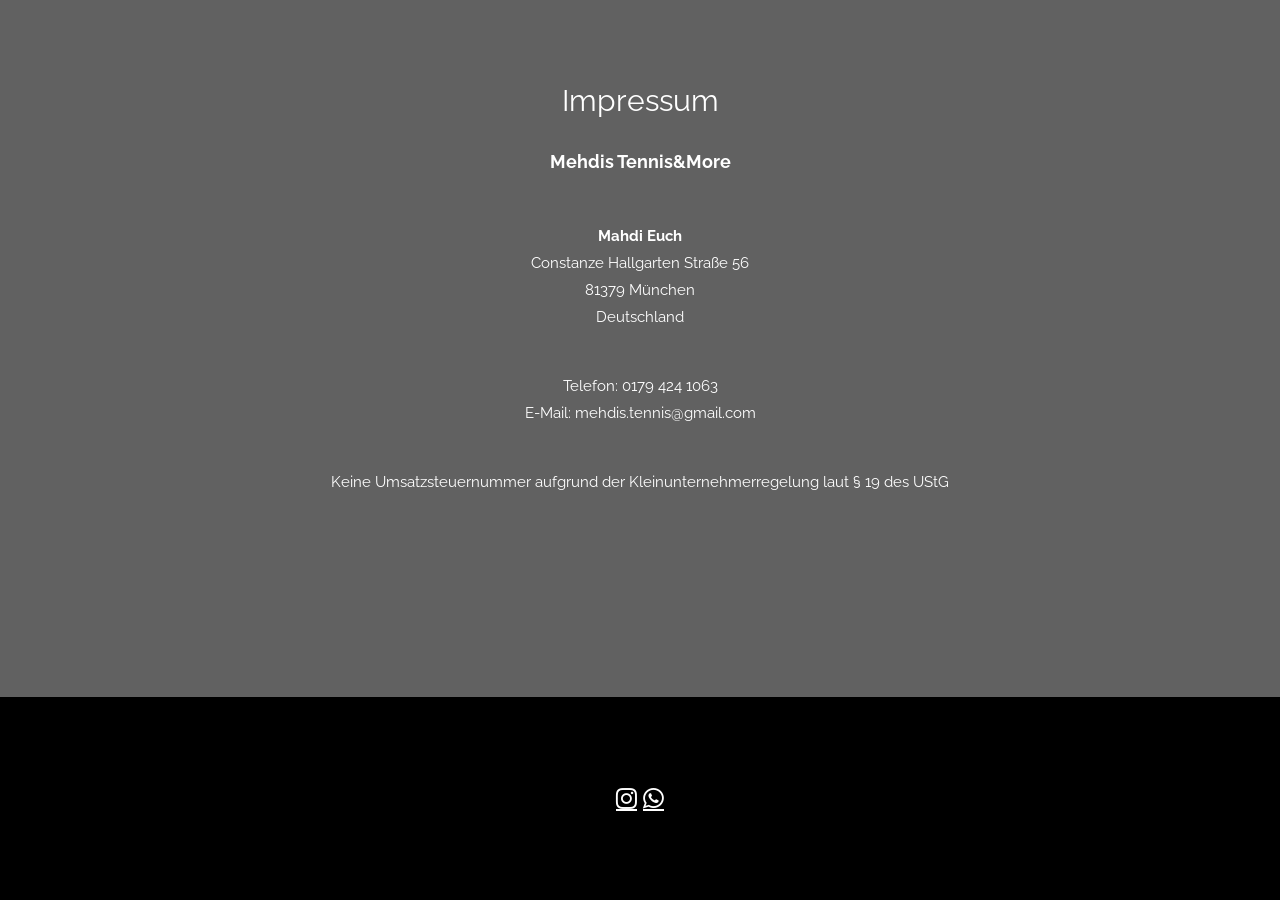
<file: Impressum.html>
<!DOCTYPE html>
<html>
    <head>
        <title>Besaitung München</title>
        <link rel="icon" type="image/x-icon" href="/Assets/Bespannung.ico">
        <meta charset="UTF-8">
        <meta name="viewport" content="width=device-width, initial-scale=1">
        <link rel="stylesheet" href="https://www.w3schools.com/w3css/4/w3.css">
        <link rel="stylesheet" href="https://fonts.googleapis.com/css?family=Raleway">
        <link rel="stylesheet" href="https://cdnjs.cloudflare.com/ajax/libs/font-awesome/4.7.0/css/font-awesome.min.css">
        
        <style>
            body,h1,h2,h3,h4,h5,h6 {font-family: "Raleway", sans-serif}

            body, html {
            min-height: 100vh;;
            line-height: 1.8;
            }

            body {
            display: flex;
            flex-direction: column;
            min-height: 100vh; /* Full height of the viewport */
            }

            .w3-container {
            flex: 1; /* Ensures this section takes up all space available */
            padding: 64px 16px;
            }



        </style>
    </head>


    <body >

        <!-- Pricing Section -->
        <div class="w3-container w3-center w3-dark-grey" style="padding:64px 16px" id="pricing">

            <h2>Impressum</h2>

            <p class="w3-large"> <b> Mehdis Tennis&More</b>
                <p></p>
                <br> <b>Mahdi Euch</b>
                <br>Constanze Hallgarten Straße 56
                <br>81379 München
                <br>Deutschland
                
                <p></p>
                <br>Telefon: 0179 424 1063
                <br>E-Mail: mehdis.tennis@gmail.com
                
                <p></p>
                <br>Keine Umsatzsteuernummer aufgrund der Kleinunternehmerregelung laut § 19 des UStG
                
                <p></p>
                <br>
            </p>
        </div>

        <!-- Footer -->
        <footer class="w3-center w3-black w3-padding-64" style="margin-top: auto;">
            <div class="w3-xlarge w3-section">
                <a class="fa fa-instagram w3-hover-opacity" href="https://www.instagram.com/mehdis_tennis/profilecard/?igsh=MWcwcndlMDBweDc4MQ=="></a>
                <a class="fa fa-whatsapp w3-hover-opacity" href="https://wa.me/+491794241063"></a>
            </div>
        </footer>
    </body>



</html>
</file>
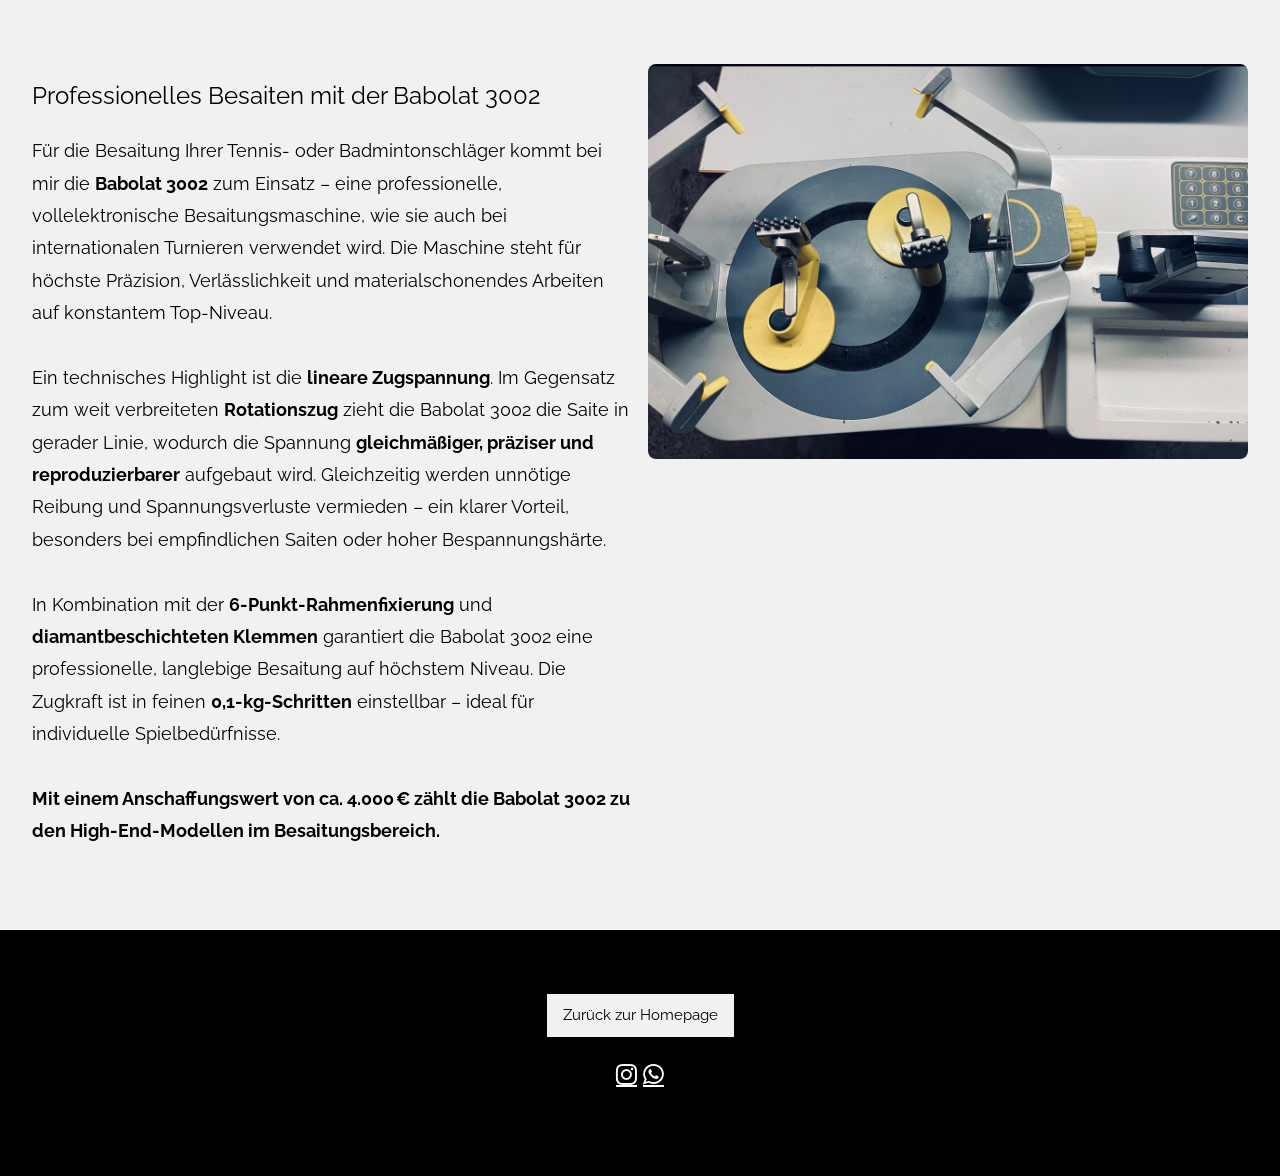
<file: Maschine.html>
<!DOCTYPE html>
<html>
  <head>
    <title>Besaitung München</title>
    <link rel="icon" type="image/x-icon" href="/Assets/Bespannung.ico" />
    <meta charset="UTF-8" />
    <meta name="viewport" content="width=device-width, initial-scale=1" />
    <link rel="stylesheet" href="https://www.w3schools.com/w3css/4/w3.css" />
    <link
      rel="stylesheet"
      href="https://fonts.googleapis.com/css?family=Raleway"
    />
    <link
      rel="stylesheet"
      href="https://cdnjs.cloudflare.com/ajax/libs/font-awesome/4.7.0/css/font-awesome.min.css"
    />
    <style>
      body,
      h1,
      h2,
      h3,
      h4,
      h5,
      h6 {
        font-family: "Raleway", sans-serif;
      }

      body,
      html {
        height: 100%;
        line-height: 1.8;
      }

      .inline-elem {
        display: inline-block;
      }
    </style>
  </head>

  <body>
    <!-- Promo Section - "We know design" -->
    <div class="w3-container w3-light-grey" style="padding: 64px 16px">
      <div class="w3-row-padding">
        <div class="w3-col m6">
          <h3>Professionelles Besaiten mit der Babolat 3002</h3>
          <p class="w3-large">
            Für die Besaitung Ihrer Tennis- oder Badmintonschläger kommt bei mir
            die <b>Babolat 3002</b> zum Einsatz – eine professionelle,
            vollelektronische Besaitungsmaschine, wie sie auch bei
            internationalen Turnieren verwendet wird. Die Maschine steht für
            höchste Präzision, Verlässlichkeit und materialschonendes Arbeiten
            auf konstantem Top-Niveau.<br /><br />

            Ein technisches Highlight ist die <b>lineare Zugspannung</b>. Im
            Gegensatz zum weit verbreiteten <b>Rotationszug</b> zieht die
            Babolat 3002 die Saite in gerader Linie, wodurch die Spannung
            <b>gleichmäßiger, präziser und reproduzierbarer</b> aufgebaut wird.
            Gleichzeitig werden unnötige Reibung und Spannungsverluste vermieden
            – ein klarer Vorteil, besonders bei empfindlichen Saiten oder hoher
            Bespannungshärte.<br /><br />

            In Kombination mit der <b>6-Punkt-Rahmenfixierung</b> und
            <b>diamantbeschichteten Klemmen</b> garantiert die Babolat 3002 eine
            professionelle, langlebige Besaitung auf höchstem Niveau. Die
            Zugkraft ist in feinen <b>0,1-kg-Schritten</b> einstellbar – ideal
            für individuelle Spielbedürfnisse.<br /><br />

            <b
              >Mit einem Anschaffungswert von ca. 4.000 € zählt die Babolat 3002
              zu den High-End-Modellen im Besaitungsbereich.</b
            >
          </p>

          <p></p>
        </div>

        <div class="w3-col m6">
          <img
            class="w3-image w3-round-large"
            src="Assets/Maschine1.JPEG"
            alt="Buildings"
            width="700"
            height="394"
          />
        </div>
      </div>
    </div>

    <!-- Footer -->
    <footer class="w3-center w3-black w3-padding-64">
      <a href="index.html" class="w3-button w3-light-grey"
        >Zurück zur Homepage</a
      >
      <div class="w3-xlarge w3-section">
        <a
          class="fa fa-instagram w3-hover-opacity"
          href="https://www.instagram.com/meuch_tennis/profilecard/?igsh=MWcwcndlMDBweDc4MQ=="
        ></a>
        <a
          class="fa fa-whatsapp w3-hover-opacity"
          href="https://wa.me/+491794241063"
        ></a>
      </div>
    </footer>
  </body>
</html>
</file>
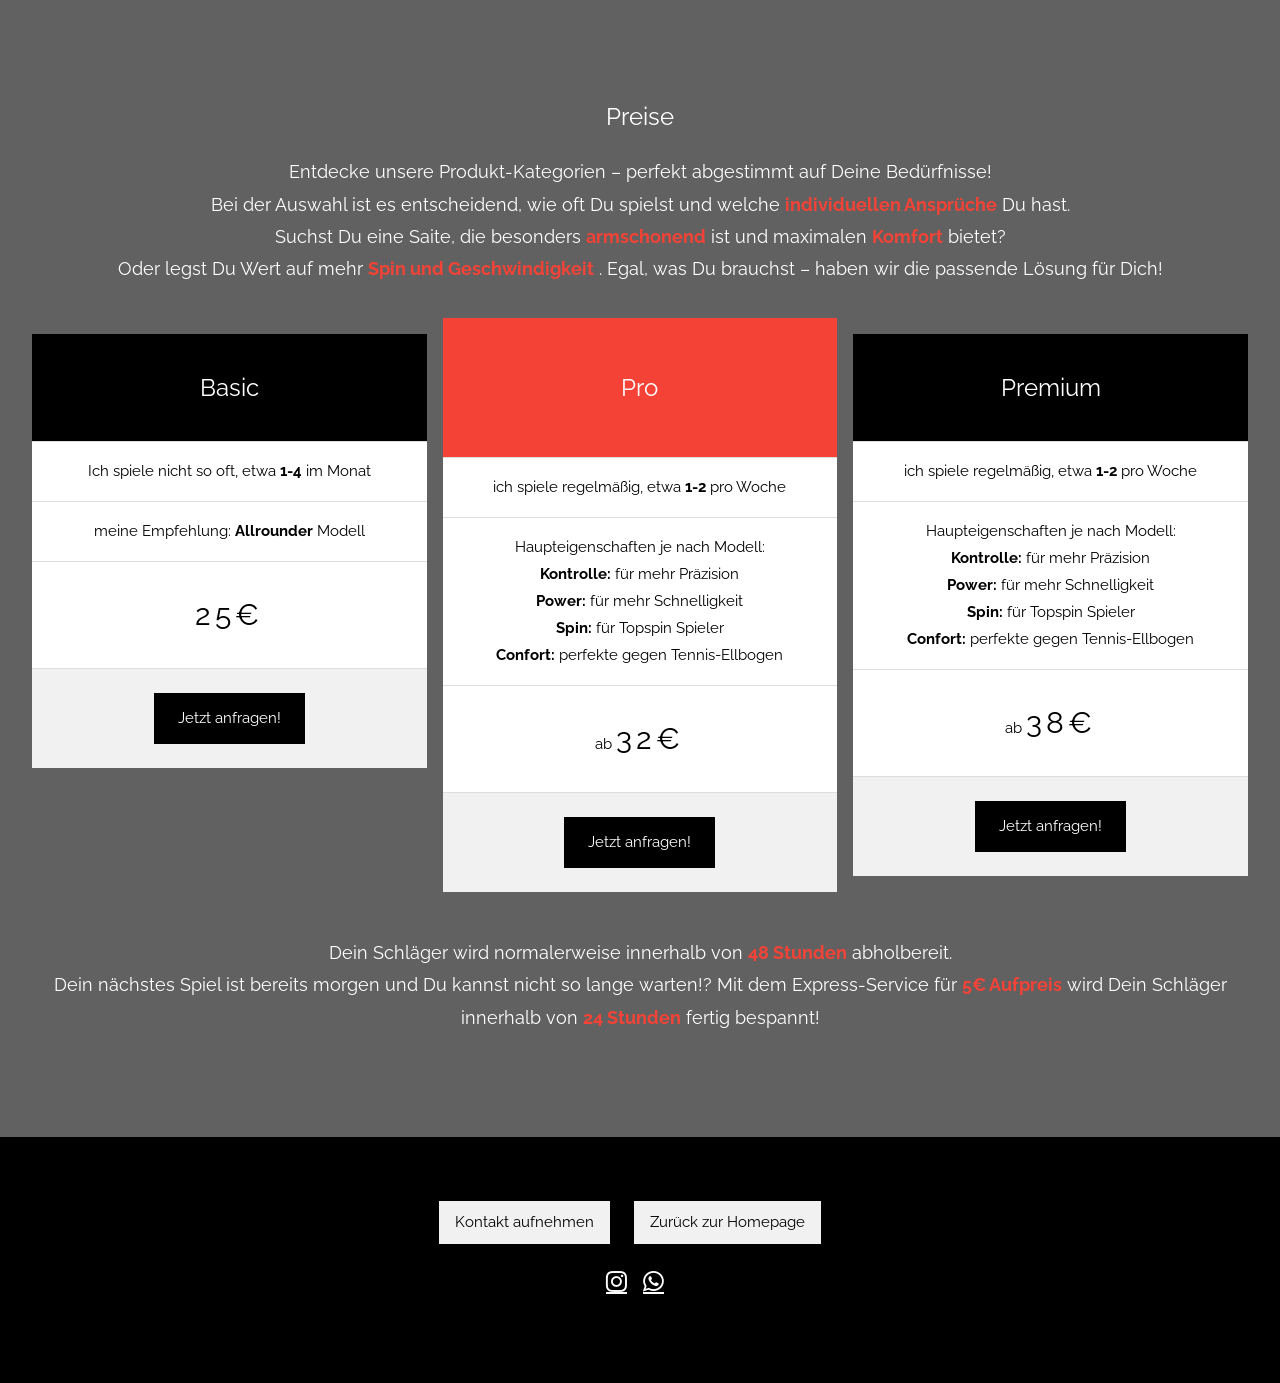
<file: Tennis.html>
<!DOCTYPE html>
<html>
  <head>
    <title>Besaitung München</title>
    <link rel="icon" type="image/x-icon" href="/Assets/Bespannung.ico" />
    <meta charset="UTF-8" />
    <meta name="viewport" content="width=device-width, initial-scale=1" />
    <link rel="stylesheet" href="https://www.w3schools.com/w3css/4/w3.css" />
    <link
      rel="stylesheet"
      href="https://fonts.googleapis.com/css?family=Raleway"
    />
    <link
      rel="stylesheet"
      href="https://cdnjs.cloudflare.com/ajax/libs/font-awesome/4.7.0/css/font-awesome.min.css"
    />
    <style>
      body,
      h1,
      h2,
      h3,
      h4,
      h5,
      h6 {
        font-family: "Raleway", sans-serif;
      }

      body,
      html {
        height: 100%;
        line-height: 1.8;
      }

      .inline-elem {
        display: inline-block;
      }
    </style>
  </head>

  <body>
    <!-- Pricing Section -->
    <div
      class="w3-container w3-center w3-dark-grey"
      style="padding: 85px 16px"
      id="pricing"
    >
      <h3>Preise</h3>

      <p class="w3-large">
        Entdecke unsere Produkt-Kategorien – perfekt abgestimmt auf Deine
        Bedürfnisse! <br />Bei der Auswahl ist es entscheidend, wie oft Du
        spielst und welche
        <b><span style="color: #f44336"> individuellen Ansprüche</span></b> Du
        hast. <br />Suchst Du eine Saite, die besonders
        <b><span style="color: #f44336">armschonend</span></b> ist und maximalen
        <b><span style="color: #f44336"> Komfort</span></b> bietet? <br />Oder
        legst Du Wert auf mehr
        <b><span style="color: #f44336"> Spin und Geschwindigkeit</span></b>
        . Egal, was Du brauchst – haben wir die passende Lösung für Dich!
      </p>

      <div class="w3-row-padding" style="margin-top: 32px">
        <div class="w3-third w3-section">
          <ul class="w3-ul w3-white w3-hover-shadow">
            <li class="w3-black w3-xlarge w3-padding-32">Basic</li>
            <li class="w3-padding-16">
              Ich spiele nicht so oft, etwa <b>1-4 </b> im Monat
            </li>
            <li class="w3-padding-16">
              meine Empfehlung: <b>Allrounder </b> Modell
            </li>

            <li class="w3-padding-16">
              <h2 class="w3-wide">25€</h2>
            </li>
            <li class="w3-light-grey w3-padding-24">
              <a
                href="index.html#contact"
                class="w3-button w3-black w3-padding-large"
                >Jetzt anfragen!</a
              >
            </li>
          </ul>
        </div>

        <div class="w3-third">
          <ul class="w3-ul w3-white w3-hover-shadow">
            <li class="w3-red w3-xlarge w3-padding-48">Pro</li>
            <li class="w3-padding-16">
              ich spiele regelmäßig, etwa <b> 1-2 </b> pro Woche
            </li>

            <li class="w3-padding-16">
              Haupteigenschaften je nach Modell: <br />
              <b>Kontrolle: </b> für mehr Präzision <br />
              <b>Power: </b> für mehr Schnelligkeit <br />
              <b>Spin: </b> für Topspin Spieler <br />
              <b>Confort: </b> perfekte gegen Tennis-Ellbogen 
            </li>

            <li class="w3-padding-16 flex-container">
              <p class="inline-elem">ab</p>
              <h2 class="w3-wide inline-elem">32€</h2>
            </li>

            <li class="w3-light-grey w3-padding-24">
              <a
                href="index.html#contact"
                class="w3-button w3-black w3-padding-large"
                >Jetzt anfragen!</a
              >
            </li>
          </ul>
        </div>

        <div class="w3-third w3-section">
          <ul class="w3-ul w3-white w3-hover-shadow">
            <li class="w3-black w3-xlarge w3-padding-32">Premium</li>
            <li class="w3-padding-16">
              ich spiele regelmäßig, etwa <b> 1-2 </b> pro Woche
            </li>
            <li class="w3-padding-16">
              Haupteigenschaften je nach Modell:<br />
              <b>Kontrolle: </b> für mehr Präzision <br />
              <b>Power: </b> für mehr Schnelligkeit <br />
              <b>Spin: </b> für Topspin Spieler <br />
              <b>Confort: </b> perfekte gegen Tennis-Ellbogen 
            </li>
            <li class="w3-padding-16 flex-container">
              <p class="inline-elem">ab</p>
              <h2 class="w3-wide inline-elem">38€</h2>
            </li>

            <li class="w3-light-grey w3-padding-24">
              <a
                href="index.html#contact"
                class="w3-button w3-black w3-padding-large"
                >Jetzt anfragen!</a
              >
            </li>
          </ul>
        </div>
      </div>

      <br />
      <p class="w3-large">
        Dein Schläger wird normalerweise innerhalb von
        <b><span style="color: #f44336"> 48 Stunden</span></b> abholbereit.
        <br />Dein nächstes Spiel ist bereits morgen und Du kannst nicht so
        lange warten!? Mit dem Express-Service für
        <b><span style="color: #f44336"> 5€ Aufpreis</span></b> wird Dein
        Schläger innerhalb von
        <b><span style="color: #f44336"> 24 Stunden</span></b> fertig bespannt!
      </p>
    </div>

    <!-- Footer -->
    <footer class="w3-center w3-black w3-padding-64">
      <a href="index.html#contact" class="w3-button w3-light-grey"
        >Kontakt aufnehmen</a
      >
      <a
        href="index.html"
        class="w3-button w3-light-grey"
        style="margin: 0 20px"
        >Zurück zur Homepage</a
      >
      <div class="w3-xlarge w3-section">
        <a
          class="fa fa-instagram w3-hover-opacity"
          style="margin-right: 10px"
          href="https://www.instagram.com/mehdis_tennis/profilecard/?igsh=MWcwcndlMDBweDc4MQ=="
        ></a>
        <a
          class="fa fa-whatsapp w3-hover-opacity"
          style="margin-right: 10px"
          href="https://wa.me/+491794241063"
        ></a>
      </div>
    </footer>
  </body>
</html>
</file>
<file: style.css>
/* W3.CSS 4.15 December 2020 by Jan Egil and Borge Refsnes */
html{box-sizing:border-box}*,*:before,*:after{box-sizing:inherit}
/* Extract from normalize.css by Nicolas Gallagher and Jonathan Neal git.io/normalize */
html{-ms-text-size-adjust:100%;-webkit-text-size-adjust:100%}body{margin:0}
article,aside,details,figcaption,figure,footer,header,main,menu,nav,section{display:block}summary{display:list-item}
audio,canvas,progress,video{display:inline-block}progress{vertical-align:baseline}
audio:not([controls]){display:none;height:0}[hidden],template{display:none}
a{background-color:transparent}a:active,a:hover{outline-width:0}
abbr[title]{border-bottom:none;text-decoration:underline;text-decoration:underline dotted}
b,strong{font-weight:bolder}dfn{font-style:italic}mark{background:#ff0;color:#000}
small{font-size:80%}sub,sup{font-size:75%;line-height:0;position:relative;vertical-align:baseline}
sub{bottom:-0.25em}sup{top:-0.5em}figure{margin:1em 40px}img{border-style:none}
code,kbd,pre,samp{font-family:monospace,monospace;font-size:1em}hr{box-sizing:content-box;height:0;overflow:visible}
button,input,select,textarea,optgroup{font:inherit;margin:0}optgroup{font-weight:bold}
button,input{overflow:visible}button,select{text-transform:none}
button,[type=button],[type=reset],[type=submit]{-webkit-appearance:button}
button::-moz-focus-inner,[type=button]::-moz-focus-inner,[type=reset]::-moz-focus-inner,[type=submit]::-moz-focus-inner{border-style:none;padding:0}
button:-moz-focusring,[type=button]:-moz-focusring,[type=reset]:-moz-focusring,[type=submit]:-moz-focusring{outline:1px dotted ButtonText}
fieldset{border:1px solid #c0c0c0;margin:0 2px;padding:.35em .625em .75em}
legend{color:inherit;display:table;max-width:100%;padding:0;white-space:normal}textarea{overflow:auto}
[type=checkbox],[type=radio]{padding:0}
[type=number]::-webkit-inner-spin-button,[type=number]::-webkit-outer-spin-button{height:auto}
[type=search]{-webkit-appearance:textfield;outline-offset:-2px}
[type=search]::-webkit-search-decoration{-webkit-appearance:none}
::-webkit-file-upload-button{-webkit-appearance:button;font:inherit}
/* End extract */
html,body{font-family:Verdana,sans-serif;font-size:15px;line-height:1.5}html{overflow-x:hidden}
h1{font-size:36px}h2{font-size:30px}h3{font-size:24px}h4{font-size:20px}h5{font-size:18px}h6{font-size:16px}
.w3-serif{font-family:serif}.w3-sans-serif{font-family:sans-serif}.w3-cursive{font-family:cursive}.w3-monospace{font-family:monospace}
h1,h2,h3,h4,h5,h6{font-family:"Segoe UI",Arial,sans-serif;font-weight:400;margin:10px 0}.w3-wide{letter-spacing:4px}
h1,h2,h3,h4,h5,h6{font-family:"Segoe UI",Arial,sans-serif;font-weight:50;margin:10px 0}.w2-wide{letter-spacing:4px}
hr{border:0;border-top:1px solid #eee;margin:20px 0}
.w3-image{max-width:100%;height:auto}img{vertical-align:middle}a{color:inherit}
.w3-table,.w3-table-all{border-collapse:collapse;border-spacing:0;width:100%;display:table}.w3-table-all{border:1px solid #ccc}
.w3-bordered tr,.w3-table-all tr{border-bottom:1px solid #ddd}.w3-striped tbody tr:nth-child(even){background-color:#f1f1f1}
.w3-table-all tr:nth-child(odd){background-color:#fff}.w3-table-all tr:nth-child(even){background-color:#f1f1f1}
.w3-hoverable tbody tr:hover,.w3-ul.w3-hoverable li:hover{background-color:#ccc}.w3-centered tr th,.w3-centered tr td{text-align:center}
.w3-table td,.w3-table th,.w3-table-all td,.w3-table-all th{padding:8px 8px;display:table-cell;text-align:left;vertical-align:top}
.w3-table th:first-child,.w3-table td:first-child,.w3-table-all th:first-child,.w3-table-all td:first-child{padding-left:16px}
.w3-btn,.w3-button{border:none;display:inline-block;padding:8px 16px;vertical-align:middle;overflow:hidden;text-decoration:none;color:inherit;background-color:inherit;text-align:center;cursor:pointer;white-space:nowrap}
.w3-btn:hover{box-shadow:0 8px 16px 0 rgba(0,0,0,0.2),0 6px 20px 0 rgba(0,0,0,0.19)}
.w3-btn,.w3-button{-webkit-touch-callout:none;-webkit-user-select:none;-khtml-user-select:none;-moz-user-select:none;-ms-user-select:none;user-select:none}   
.w3-disabled,.w3-btn:disabled,.w3-button:disabled{cursor:not-allowed;opacity:0.3}.w3-disabled *,:disabled *{pointer-events:none}
.w3-btn.w3-disabled:hover,.w3-btn:disabled:hover{box-shadow:none}
.w3-badge,.w3-tag{background-color:#000;color:#fff;display:inline-block;padding-left:8px;padding-right:8px;text-align:center}.w3-badge{border-radius:50%}
.w3-ul{list-style-type:none;padding:0;margin:0}.w3-ul li{padding:8px 16px;border-bottom:1px solid #ddd}.w3-ul li:last-child{border-bottom:none}
.w3-tooltip,.w3-display-container{position:relative}.w3-tooltip .w3-text{display:none}.w3-tooltip:hover .w3-text{display:inline-block}
.w3-ripple:active{opacity:0.5}.w3-ripple{transition:opacity 0s}
.w3-input{padding:8px;display:block;border:none;border-bottom:1px solid #ccc;width:100%}
.w3-select{padding:9px 0;width:100%;border:none;border-bottom:1px solid #ccc}
.w3-dropdown-click,.w3-dropdown-hover{position:relative;display:inline-block;cursor:pointer}
.w3-dropdown-hover:hover .w3-dropdown-content{display:block}
.w3-dropdown-hover:first-child,.w3-dropdown-click:hover{background-color:#ccc;color:#000}
.w3-dropdown-hover:hover > .w3-button:first-child,.w3-dropdown-click:hover > .w3-button:first-child{background-color:#ccc;color:#000}
.w3-dropdown-content{cursor:auto;color:#000;background-color:#fff;display:none;position:absolute;min-width:160px;margin:0;padding:0;z-index:1}
.w3-check,.w3-radio{width:24px;height:24px;position:relative;top:6px}
.w3-sidebar{height:100%;width:200px;background-color:#fff;position:fixed!important;z-index:1;overflow:auto}
.w3-bar-block .w3-dropdown-hover,.w3-bar-block .w3-dropdown-click{width:100%}
.w3-bar-block .w3-dropdown-hover .w3-dropdown-content,.w3-bar-block .w3-dropdown-click .w3-dropdown-content{min-width:100%}
.w3-bar-block .w3-dropdown-hover .w3-button,.w3-bar-block .w3-dropdown-click .w3-button{width:100%;text-align:left;padding:8px 16px}
.w3-main,#main{transition:margin-left .4s}
.w3-modal{z-index:3;display:none;padding-top:100px;position:fixed;left:0;top:0;width:100%;height:100%;overflow:auto;background-color:rgb(0,0,0);background-color:rgba(0,0,0,0.4)}
.w3-modal-content{margin:auto;background-color:#fff;position:relative;padding:0;outline:0;width:600px}
.w3-bar{width:100%;overflow:hidden}.w3-center .w3-bar{display:inline-block;width:auto}
.w3-bar .w3-bar-item{padding:8px 16px;float:left;width:auto;border:none;display:block;outline:0}
.w3-bar .w3-dropdown-hover,.w3-bar .w3-dropdown-click{position:static;float:left}
.w3-bar .w3-button{white-space:normal}
.w3-bar-block .w3-bar-item{width:100%;display:block;padding:8px 16px;text-align:left;border:none;white-space:normal;float:none;outline:0}
.w3-bar-block.w3-center .w3-bar-item{text-align:center}.w3-block{display:block;width:100%}
.w3-responsive{display:block;overflow-x:auto}
.w3-container:after,.w3-container:before,.w3-panel:after,.w3-panel:before,.w3-row:after,.w3-row:before,.w3-row-padding:after,.w3-row-padding:before,
.w3-cell-row:before,.w3-cell-row:after,.w3-clear:after,.w3-clear:before,.w3-bar:before,.w3-bar:after{content:"";display:table;clear:both}
.w3-col,.w3-half,.w3-third,.w3-twothird,.w3-threequarter,.w3-quarter{float:left;width:100%}
.w3-col.s1{width:8.33333%}.w3-col.s2{width:16.66666%}.w3-col.s3{width:24.99999%}.w3-col.s4{width:33.33333%}
.w3-col.s5{width:41.66666%}.w3-col.s6{width:49.99999%}.w3-col.s7{width:58.33333%}.w3-col.s8{width:66.66666%}
.w3-col.s9{width:74.99999%}.w3-col.s10{width:83.33333%}.w3-col.s11{width:91.66666%}.w3-col.s12{width:99.99999%}
@media (min-width:601px){.w3-col.m1{width:8.33333%}.w3-col.m2{width:16.66666%}.w3-col.m3,.w3-quarter{width:24.99999%}.w3-col.m4,.w3-third{width:33.33333%}
.w3-col.m5{width:41.66666%}.w3-col.m6,.w3-half{width:49.99999%}.w3-col.m7{width:58.33333%}.w3-col.m8,.w3-twothird{width:66.66666%}
.w3-col.m9,.w3-threequarter{width:74.99999%}.w3-col.m10{width:83.33333%}.w3-col.m11{width:91.66666%}.w3-col.m12{width:99.99999%}}
@media (min-width:993px){.w3-col.l1{width:8.33333%}.w3-col.l2{width:16.66666%}.w3-col.l3{width:24.99999%}.w3-col.l4{width:33.33333%}
.w3-col.l5{width:41.66666%}.w3-col.l6{width:49.99999%}.w3-col.l7{width:58.33333%}.w3-col.l8{width:66.66666%}
.w3-col.l9{width:74.99999%}.w3-col.l10{width:83.33333%}.w3-col.l11{width:91.66666%}.w3-col.l12{width:99.99999%}}
.w3-rest{overflow:hidden}.w3-stretch{margin-left:-16px;margin-right:-16px}
.w3-content,.w3-auto{margin-left:auto;margin-right:auto}.w3-content{max-width:980px}.w3-auto{max-width:1140px}
.w3-cell-row{display:table;width:100%}.w3-cell{display:table-cell}
.w3-cell-top{vertical-align:top}.w3-cell-middle{vertical-align:middle}.w3-cell-bottom{vertical-align:bottom}
.w3-hide{display:none!important}.w3-show-block,.w3-show{display:block!important}.w3-show-inline-block{display:inline-block!important}
@media (max-width:1205px){.w3-auto{max-width:95%}}
@media (max-width:600px){.w3-modal-content{margin:0 10px;width:auto!important}.w3-modal{padding-top:30px}
.w3-dropdown-hover.w3-mobile .w3-dropdown-content,.w3-dropdown-click.w3-mobile .w3-dropdown-content{position:relative}	
.w3-hide-small{display:none }.w3-mobile{display:block;width:100%!important}.w3-bar-item.w3-mobile,.w3-dropdown-hover.w3-mobile,.w3-dropdown-click.w3-mobile{text-align:center}
.w3-dropdown-hover.w3-mobile,.w3-dropdown-hover.w3-mobile .w3-btn,.w3-dropdown-hover.w3-mobile .w3-button,.w3-dropdown-click.w3-mobile,.w3-dropdown-click.w3-mobile .w3-btn,.w3-dropdown-click.w3-mobile .w3-button{width:100%}}
@media (max-width:768px){.w3-modal-content{width:500px}.w3-modal{padding-top:50px}}
@media (min-width:993px){.w3-modal-content{width:900px}.w3-hide-large{display:none!important}.w3-sidebar.w3-collapse{display:block!important}}
@media (max-width:992px) and (min-width:601px){.w3-hide-medium{display:none!important}}
@media (max-width:992px){.w3-sidebar.w3-collapse{display:none}.w3-main{margin-left:0!important;margin-right:0!important}.w3-auto{max-width:100%}}
.w3-top,.w3-bottom{position:fixed;width:100%;z-index:1}.w3-top{top:0}.w3-bottom{bottom:0}
.w3-overlay{position:fixed;display:none;width:100%;height:100%;top:0;left:0;right:0;bottom:0;background-color:rgba(0,0,0,0.5);z-index:2}
.w3-display-topleft{position:absolute;left:0;top:0}.w3-display-topright{position:absolute;right:0;top:0}
.w3-display-bottomleft{position:absolute;left:0;bottom:0}.w3-display-bottomright{position:absolute;right:0;bottom:0}
.w3-display-middle{position:absolute;top:50%;left:50%;transform:translate(-50%,-50%);-ms-transform:translate(-50%,-50%)}
.w3-display-left{position:absolute;top:50%;left:0%;transform:translate(0%,-50%);-ms-transform:translate(-0%,-50%)}
.w3-display-right{position:absolute;top:50%;right:0%;transform:translate(0%,-50%);-ms-transform:translate(0%,-50%)}
.w3-display-topmiddle{position:absolute;left:50%;top:0;transform:translate(-50%,0%);-ms-transform:translate(-50%,0%)}
.w3-display-bottommiddle{position:absolute;left:50%;bottom:0;transform:translate(-50%,0%);-ms-transform:translate(-50%,0%)}
.w3-display-container:hover .w3-display-hover{display:block}.w3-display-container:hover span.w3-display-hover{display:inline-block}.w3-display-hover{display:none}
.w3-display-position{position:absolute}
.w3-circle{border-radius:50%}
.w3-round-small{border-radius:2px}.w3-round,.w3-round-medium{border-radius:4px}.w3-round-large{border-radius:8px}.w3-round-xlarge{border-radius:16px}.w3-round-xxlarge{border-radius:32px}
.w3-row-padding,.w3-row-padding>.w3-half,.w3-row-padding>.w3-third,.w3-row-padding>.w3-twothird,.w3-row-padding>.w3-threequarter,.w3-row-padding>.w3-quarter,.w3-row-padding>.w3-col{padding:0 8px}
.w3-container,.w3-panel{padding:0.01em 16px}.w3-panel{margin-top:16px;margin-bottom:16px}
.w3-code,.w3-codespan{font-family:Consolas,"courier new";font-size:16px}
.w3-code{width:auto;background-color:#fff;padding:8px 12px;border-left:4px solid #4CAF50;word-wrap:break-word}
.w3-codespan{color:crimson;background-color:#f1f1f1;padding-left:4px;padding-right:4px;font-size:110%}
.w3-card,.w3-card-2{box-shadow:0 2px 5px 0 rgba(0,0,0,0.16),0 2px 10px 0 rgba(0,0,0,0.12)}
.w3-card-4,.w3-hover-shadow:hover{box-shadow:0 4px 10px 0 rgba(0,0,0,0.2),0 4px 20px 0 rgba(0,0,0,0.19)}
.w3-spin{animation:w3-spin 2s infinite linear}@keyframes w3-spin{0%{transform:rotate(0deg)}100%{transform:rotate(359deg)}}
.w3-animate-fading{animation:fading 10s infinite}@keyframes fading{0%{opacity:0}50%{opacity:1}100%{opacity:0}}
.w3-animate-opacity{animation:opac 0.8s}@keyframes opac{from{opacity:0} to{opacity:1}}
.w3-animate-top{position:relative;animation:animatetop 0.4s}@keyframes animatetop{from{top:-300px;opacity:0} to{top:0;opacity:1}}
.w3-animate-left{position:relative;animation:animateleft 0.4s}@keyframes animateleft{from{left:-300px;opacity:0} to{left:0;opacity:1}}
.w3-animate-right{position:relative;animation:animateright 0.4s}@keyframes animateright{from{right:-300px;opacity:0} to{right:0;opacity:1}}
.w3-animate-bottom{position:relative;animation:animatebottom 0.4s}@keyframes animatebottom{from{bottom:-300px;opacity:0} to{bottom:0;opacity:1}}
.w3-animate-zoom {animation:animatezoom 0.6s}@keyframes animatezoom{from{transform:scale(0)} to{transform:scale(1)}}
.w3-animate-input{transition:width 0.4s ease-in-out}.w3-animate-input:focus{width:100%!important}
.w3-opacity,.w3-hover-opacity:hover{opacity:0.60}.w3-opacity-off,.w3-hover-opacity-off:hover{opacity:1}
.w3-opacity-max{opacity:0.25}.w3-opacity-min{opacity:0.75}
.w3-greyscale-max,.w3-grayscale-max,.w3-hover-greyscale:hover,.w3-hover-grayscale:hover{filter:grayscale(100%)}
.w3-greyscale,.w3-grayscale{filter:grayscale(75%)}.w3-greyscale-min,.w3-grayscale-min{filter:grayscale(50%)}
.w3-sepia{filter:sepia(75%)}.w3-sepia-max,.w3-hover-sepia:hover{filter:sepia(100%)}.w3-sepia-min{filter:sepia(50%)}
.w3-tiny{font-size:10px!important}.w3-small{font-size:12px!important}.w3-medium{font-size:15px!important}.w3-large{font-size:18px!important}
.w3-xlarge{font-size:24px!important}.w3-xxlarge{font-size:36px!important}.w3-xxxlarge{font-size:48px!important}.w3-jumbo{font-size:64px!important}
.w3-left-align{text-align:left!important}.w3-right-align{text-align:right!important}.w3-justify{text-align:justify!important}.w3-center{text-align:center!important}
.w3-border-0{border:0!important}.w3-border{border:1px solid #ccc!important}
.w3-border-top{border-top:1px solid #ccc!important}.w3-border-bottom{border-bottom:1px solid #ccc!important}
.w3-border-left{border-left:1px solid #ccc!important}.w3-border-right{border-right:1px solid #ccc!important}
.w3-topbar{border-top:6px solid #ccc!important}.w3-bottombar{border-bottom:6px solid #ccc!important}
.w3-leftbar{border-left:6px solid #ccc!important}.w3-rightbar{border-right:6px solid #ccc!important}
.w3-section,.w3-code{margin-top:16px!important;margin-bottom:16px!important}
.w3-margin{margin:16px!important}.w3-margin-top{margin-top:16px!important}.w3-margin-bottom{margin-bottom:16px!important}
.w3-margin-left{margin-left:16px!important}.w3-margin-right{margin-right:16px!important}
.w3-padding-small{padding:4px 8px!important}.w3-padding{padding:8px 16px!important}.w3-padding-large{padding:12px 24px!important}
.w3-padding-16{padding-top:16px!important;padding-bottom:16px!important}.w3-padding-24{padding-top:24px!important;padding-bottom:24px!important}
.w3-padding-32{padding-top:32px!important;padding-bottom:32px!important}.w3-padding-48{padding-top:48px!important;padding-bottom:48px!important}
.w3-padding-64{padding-top:64px!important;padding-bottom:64px!important}
.w3-padding-top-64{padding-top:64px!important}.w3-padding-top-48{padding-top:48px!important}
.w3-padding-top-32{padding-top:32px!important}.w3-padding-top-24{padding-top:24px!important}
.w3-left{float:left!important}.w3-right{float:right!important}
.w3-button:hover{color:#000!important;background-color:#ccc!important}
.w3-transparent,.w3-hover-none:hover{background-color:transparent!important}
.w3-hover-none:hover{box-shadow:none!important}
/* Colors */
.w3-amber,.w3-hover-amber:hover{color:#000!important;background-color:#ffc107!important}
.w3-aqua,.w3-hover-aqua:hover{color:#000!important;background-color:#00ffff!important}
.w3-blue,.w3-hover-blue:hover{color:#fff!important;background-color:#2196F3!important}
.w3-light-blue,.w3-hover-light-blue:hover{color:#000!important;background-color:#87CEEB!important}
.w3-brown,.w3-hover-brown:hover{color:#fff!important;background-color:#795548!important}
.w3-cyan,.w3-hover-cyan:hover{color:#000!important;background-color:#00bcd4!important}
.w3-blue-grey,.w3-hover-blue-grey:hover,.w3-blue-gray,.w3-hover-blue-gray:hover{color:#fff!important;background-color:#607d8b!important}
.w3-green,.w3-hover-green:hover{color:#fff!important;background-color:#4CAF50!important}
.w3-light-green,.w3-hover-light-green:hover{color:#000!important;background-color:#8bc34a!important}
.w3-indigo,.w3-hover-indigo:hover{color:#fff!important;background-color:#3f51b5!important}
.w3-khaki,.w3-hover-khaki:hover{color:#000!important;background-color:#f0e68c!important}
.w3-lime,.w3-hover-lime:hover{color:#000!important;background-color:#cddc39!important}
.w3-orange,.w3-hover-orange:hover{color:#000!important;background-color:#ff9800!important}
.w3-deep-orange,.w3-hover-deep-orange:hover{color:#fff!important;background-color:#ff5722!important}
.w3-pink,.w3-hover-pink:hover{color:#fff!important;background-color:#e91e63!important}
.w3-purple,.w3-hover-purple:hover{color:#fff!important;background-color:#9c27b0!important}
.w3-deep-purple,.w3-hover-deep-purple:hover{color:#fff!important;background-color:#673ab7!important}
.w3-red,.w3-hover-red:hover{color:#fff!important;background-color:#f44336!important}
.w3-sand,.w3-hover-sand:hover{color:#000!important;background-color:#fdf5e6!important}
.w3-teal,.w3-hover-teal:hover{color:#fff!important;background-color:#009688!important}
.w3-yellow,.w3-hover-yellow:hover{color:#000!important;background-color:#ffeb3b!important}
.w3-white,.w3-hover-white:hover{color:#000!important;background-color:#fff!important}
.w3-black,.w3-hover-black:hover{color:#fff!important;background-color:#000!important}
.w3-grey,.w3-hover-grey:hover,.w3-gray,.w3-hover-gray:hover{color:#000!important;background-color:#9e9e9e!important}
.w3-light-grey,.w3-hover-light-grey:hover,.w3-light-gray,.w3-hover-light-gray:hover{color:#000!important;background-color:#f1f1f1!important}
.w3-dark-grey,.w3-hover-dark-grey:hover,.w3-dark-gray,.w3-hover-dark-gray:hover{color:#fff!important;background-color:#616161!important}
.w3-pale-red,.w3-hover-pale-red:hover{color:#000!important;background-color:#ffdddd!important}
.w3-pale-green,.w3-hover-pale-green:hover{color:#000!important;background-color:#ddffdd!important}
.w3-pale-yellow,.w3-hover-pale-yellow:hover{color:#000!important;background-color:#ffffcc!important}
.w3-pale-blue,.w3-hover-pale-blue:hover{color:#000!important;background-color:#ddffff!important}
.w3-text-amber,.w3-hover-text-amber:hover{color:#ffc107!important}
.w3-text-aqua,.w3-hover-text-aqua:hover{color:#00ffff!important}
.w3-text-blue,.w3-hover-text-blue:hover{color:#2196F3!important}
.w3-text-light-blue,.w3-hover-text-light-blue:hover{color:#87CEEB!important}
.w3-text-brown,.w3-hover-text-brown:hover{color:#795548!important}
.w3-text-cyan,.w3-hover-text-cyan:hover{color:#00bcd4!important}
.w3-text-blue-grey,.w3-hover-text-blue-grey:hover,.w3-text-blue-gray,.w3-hover-text-blue-gray:hover{color:#607d8b!important}
.w3-text-green,.w3-hover-text-green:hover{color:#4CAF50!important}
.w3-text-light-green,.w3-hover-text-light-green:hover{color:#8bc34a!important}
.w3-text-indigo,.w3-hover-text-indigo:hover{color:#3f51b5!important}
.w3-text-khaki,.w3-hover-text-khaki:hover{color:#b4aa50!important}
.w3-text-lime,.w3-hover-text-lime:hover{color:#cddc39!important}
.w3-text-orange,.w3-hover-text-orange:hover{color:#ff9800!important}
.w3-text-deep-orange,.w3-hover-text-deep-orange:hover{color:#ff5722!important}
.w3-text-pink,.w3-hover-text-pink:hover{color:#e91e63!important}
.w3-text-purple,.w3-hover-text-purple:hover{color:#9c27b0!important}
.w3-text-deep-purple,.w3-hover-text-deep-purple:hover{color:#673ab7!important}
.w3-text-red,.w3-hover-text-red:hover{color:#f44336!important}
.w3-text-sand,.w3-hover-text-sand:hover{color:#fdf5e6!important}
.w3-text-teal,.w3-hover-text-teal:hover{color:#009688!important}
.w3-text-yellow,.w3-hover-text-yellow:hover{color:#d2be0e!important}
.w3-text-white,.w3-hover-text-white:hover{color:#fff!important}
.w3-text-black,.w3-hover-text-black:hover{color:#000!important}
.w3-text-grey,.w3-hover-text-grey:hover,.w3-text-gray,.w3-hover-text-gray:hover{color:#757575!important}
.w3-text-light-grey,.w3-hover-text-light-grey:hover,.w3-text-light-gray,.w3-hover-text-light-gray:hover{color:#f1f1f1!important}
.w3-text-dark-grey,.w3-hover-text-dark-grey:hover,.w3-text-dark-gray,.w3-hover-text-dark-gray:hover{color:#3a3a3a!important}
.w3-border-amber,.w3-hover-border-amber:hover{border-color:#ffc107!important}
.w3-border-aqua,.w3-hover-border-aqua:hover{border-color:#00ffff!important}
.w3-border-blue,.w3-hover-border-blue:hover{border-color:#2196F3!important}
.w3-border-light-blue,.w3-hover-border-light-blue:hover{border-color:#87CEEB!important}
.w3-border-brown,.w3-hover-border-brown:hover{border-color:#795548!important}
.w3-border-cyan,.w3-hover-border-cyan:hover{border-color:#00bcd4!important}
.w3-border-blue-grey,.w3-hover-border-blue-grey:hover,.w3-border-blue-gray,.w3-hover-border-blue-gray:hover{border-color:#607d8b!important}
.w3-border-green,.w3-hover-border-green:hover{border-color:#4CAF50!important}
.w3-border-light-green,.w3-hover-border-light-green:hover{border-color:#8bc34a!important}
.w3-border-indigo,.w3-hover-border-indigo:hover{border-color:#3f51b5!important}
.w3-border-khaki,.w3-hover-border-khaki:hover{border-color:#f0e68c!important}
.w3-border-lime,.w3-hover-border-lime:hover{border-color:#cddc39!important}
.w3-border-orange,.w3-hover-border-orange:hover{border-color:#ff9800!important}
.w3-border-deep-orange,.w3-hover-border-deep-orange:hover{border-color:#ff5722!important}
.w3-border-pink,.w3-hover-border-pink:hover{border-color:#e91e63!important}
.w3-border-purple,.w3-hover-border-purple:hover{border-color:#9c27b0!important}
.w3-border-deep-purple,.w3-hover-border-deep-purple:hover{border-color:#673ab7!important}
.w3-border-red,.w3-hover-border-red:hover{border-color:#f44336!important}
.w3-border-sand,.w3-hover-border-sand:hover{border-color:#fdf5e6!important}
.w3-border-teal,.w3-hover-border-teal:hover{border-color:#009688!important}
.w3-border-yellow,.w3-hover-border-yellow:hover{border-color:#ffeb3b!important}
.w3-border-white,.w3-hover-border-white:hover{border-color:#fff!important}
.w3-border-black,.w3-hover-border-black:hover{border-color:#000!important}
.w3-border-grey,.w3-hover-border-grey:hover,.w3-border-gray,.w3-hover-border-gray:hover{border-color:#9e9e9e!important}
.w3-border-light-grey,.w3-hover-border-light-grey:hover,.w3-border-light-gray,.w3-hover-border-light-gray:hover{border-color:#f1f1f1!important}
.w3-border-dark-grey,.w3-hover-border-dark-grey:hover,.w3-border-dark-gray,.w3-hover-border-dark-gray:hover{border-color:#616161!important}
.w3-border-pale-red,.w3-hover-border-pale-red:hover{border-color:#ffe7e7!important}.w3-border-pale-green,.w3-hover-border-pale-green:hover{border-color:#e7ffe7!important}
.w3-border-pale-yellow,.w3-hover-border-pale-yellow:hover{border-color:#ffffcc!important}.w3-border-pale-blue,.w3-hover-border-pale-blue:hover{border-color:#e7ffff!important}
</file>
